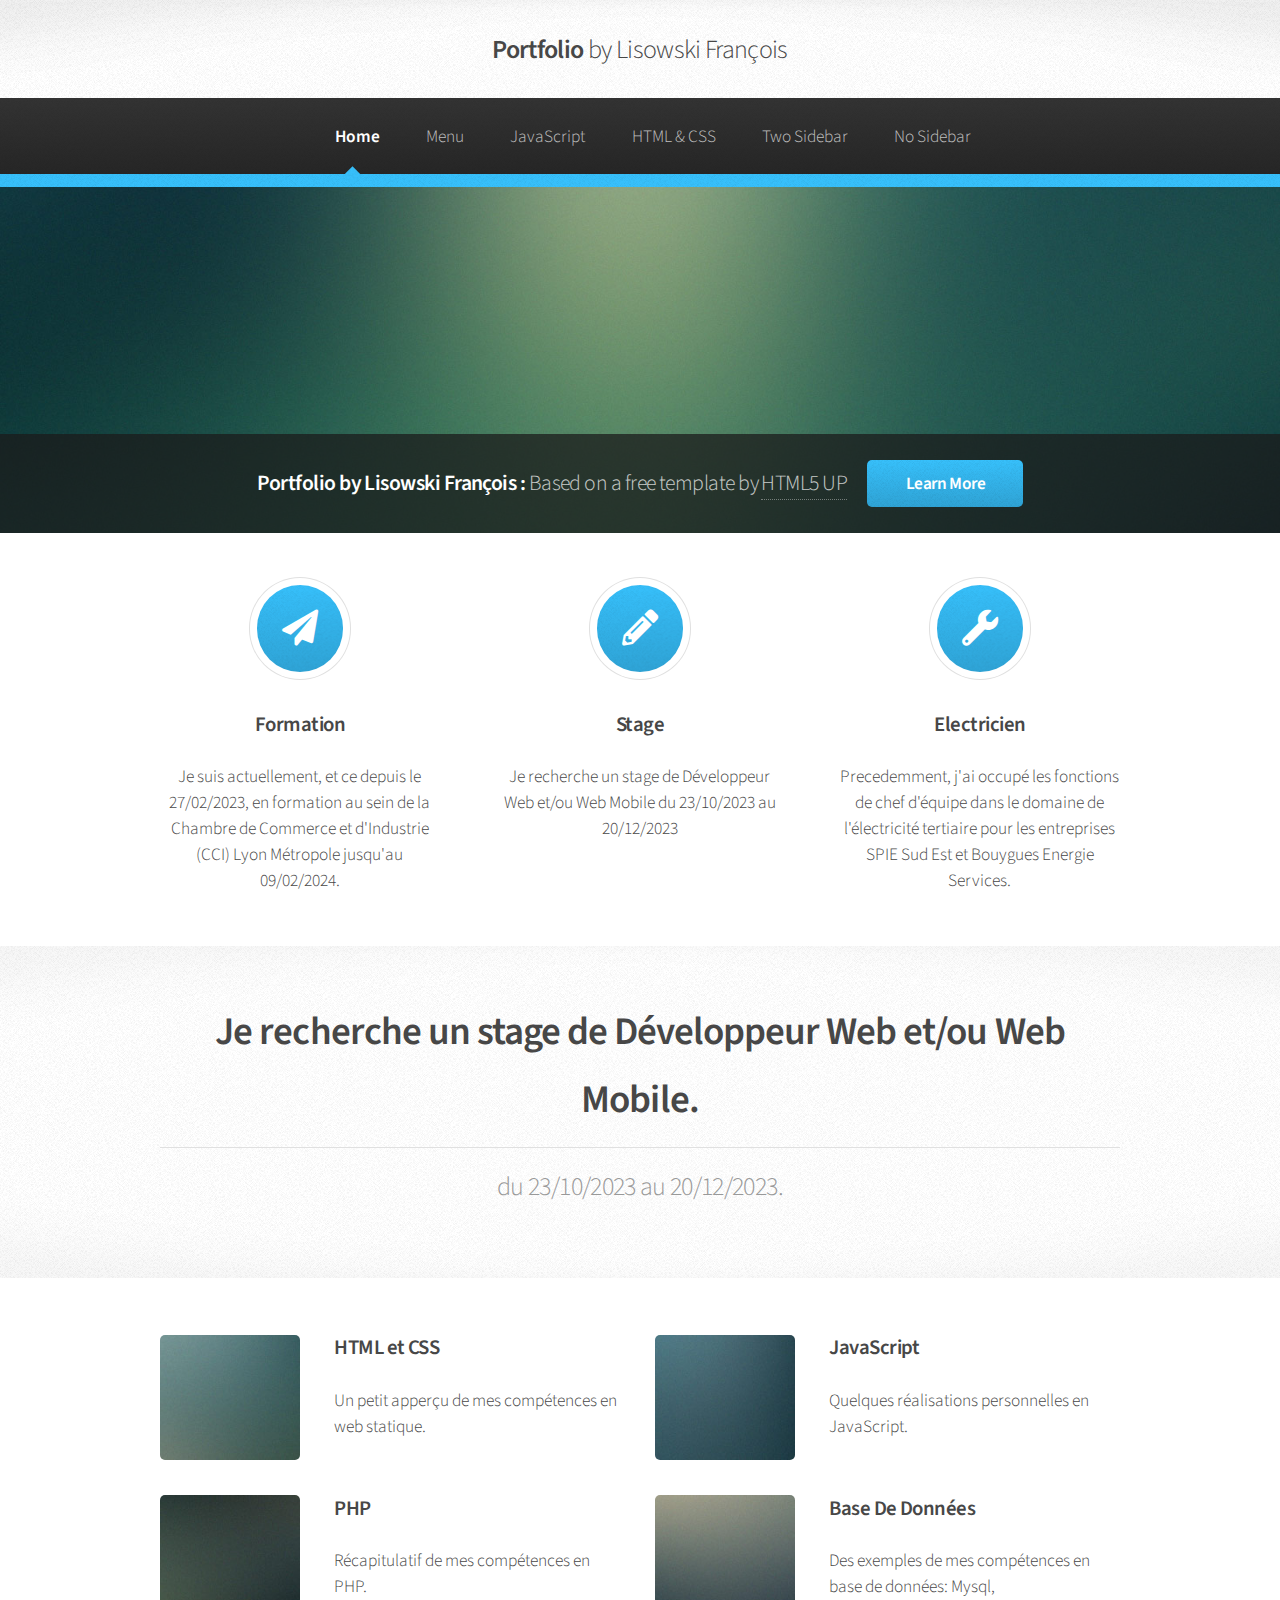
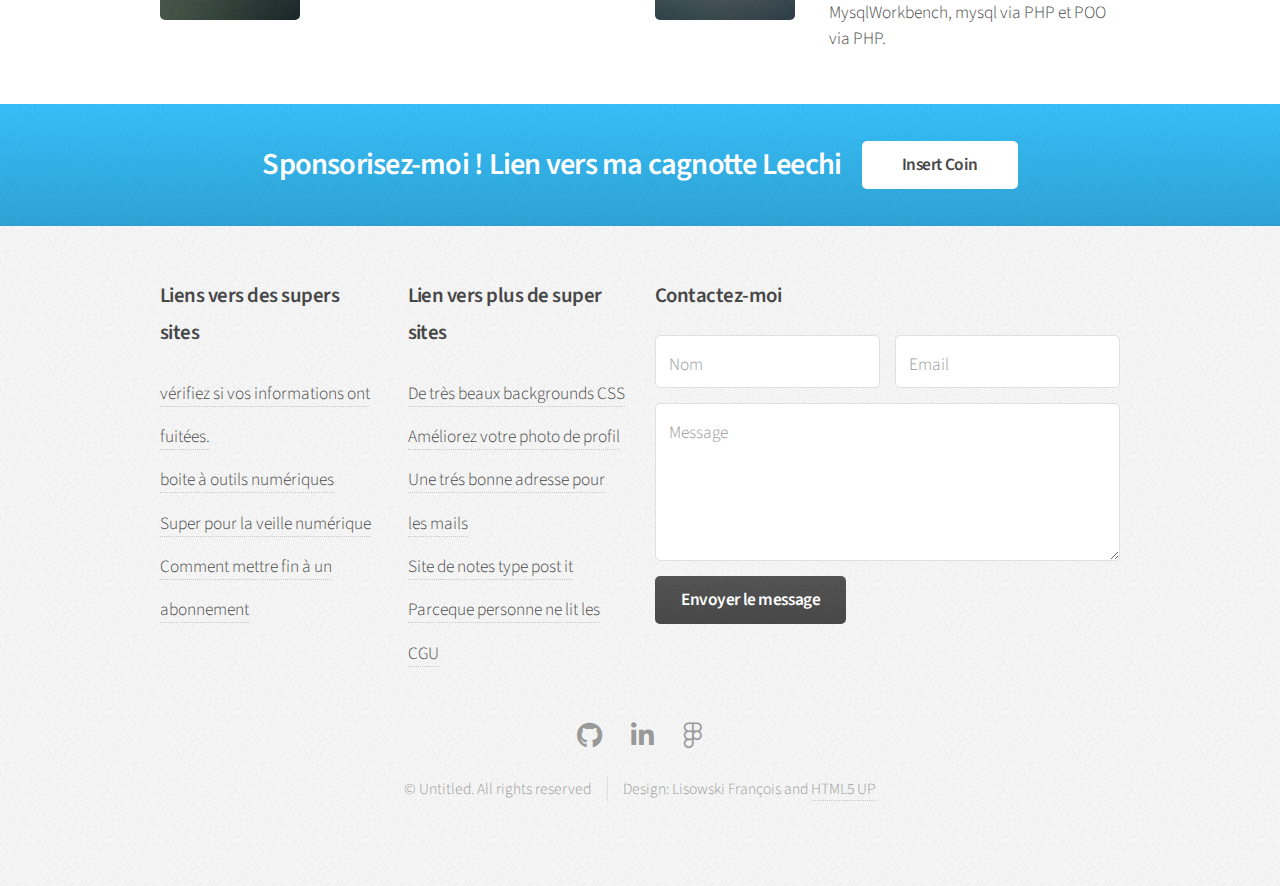
<file: portfolio_v2/index.html>
<!DOCTYPE HTML>
<!--
	Arcana by HTML5 UP
	html5up.net | @ajlkn
	Free for personal and commercial use under the CCA 3.0 license (html5up.net/license)
-->
<html>
	<head>
		<title>Portfolio</title>
		<meta charset="utf-8" />
		<meta name="viewport" content="width=device-width, initial-scale=1, user-scalable=no" />
		<link rel="stylesheet" href="assets/css/main.css" />
	</head>
	<body class="is-preload">
		<div id="page-wrapper">

			<!-- Header -->
				<div id="header">

					<!-- Logo -->

						<h1><a href="/../portfolio_v2/index.html" id="logo">Portfolio <em> by Lisowski François</em></a></h1>


					<!-- Nav -->
					<nav id="nav">
						<ul>
							<li class="current"><a href="/../portfolio_v2/index.html">Home</a></li>
							<li>
								<a href="#">Menu</a>
								<ul>
									<li><a href="/../portfolio_v2/htmlCss.html">HTML & CSS</a></li>
									<li><a href="/../portfolio_v2/Javascript.html">JavaScript</a></li>
									<li><a href="#">PHP</a></li>
									<li>
										<a href="#">Projets Figma</a>
										<ul>
											<li><a  target="_blank" href="https://www.figma.com/file/Br8ZCrvL2XEwdB5WwUeBEY/Untitled?type=design&node-id=0%3A1&mode=design&t=Gr8RjEimaQHuHMzL-1">Curriculum Vitae image Figma</a></li>
											<li><a target="_blank" href="https://www.figma.com/file/3JqqJ69fzHOOfNA2h3FGyh/Projet-ECF-Sketba?type=design&node-id=0%3A1&mode=design&t=Tx03yeq0dkwnNG8A-1">Figma projet Sketba</a></li>
											<li><a target="_blank" href="https://www.figma.com/file/AMKE1QtH7Vf2MUbRkXppmY/Untitled?type=design&node-id=0%3A1&mode=design&t=Tx03yeq0dkwnNG8A-1">Figma projet Marvelous Company </a></li>
											<li><a href="#"></a></li>
										</ul>
									</li>
								</ul>
							</li>
							<li><a href="/../portfolio_v2/Javascript.html">JavaScript</a></li>
							<li><a href="/../portfolio_v2/htmlCss.html">HTML & CSS</a></li>
							<li><a href="two-sidebar.html">Two Sidebar</a></li>
							<li><a href="no-sidebar.html">No Sidebar</a></li>
						</ul>
					</nav>

				</div>

			<!-- Banner -->
				<section id="banner">
					<header>
						<h2>Portfolio by Lisowski François : <em>Based on a free template by  <a target="_blank" href="http://html5up.net">HTML5 UP</a></em></h2>
						<a href="#" class="button">Learn More</a>
					</header>
				</section>

			<!-- Highlights -->
				<section class="wrapper style1">
					<div class="container">
						<div class="row gtr-200">
							<section class="col-4 col-12-narrower">
								<div class="box highlight">
									<i class="icon solid major fa-paper-plane"></i>
									<h3>Formation</h3>
									<p>Je suis actuellement, et ce depuis le 27/02/2023, en formation au sein de la Chambre de Commerce et d'Industrie (CCI) Lyon Métropole jusqu'au 09/02/2024.</p>
								</div>
							</section>
							<section class="col-4 col-12-narrower">
								<div class="box highlight">
									<i class="icon solid major fa-pencil-alt"></i>
									<h3>Stage</h3>
									<p>Je recherche un stage de Développeur Web et/ou Web Mobile du 23/10/2023 au 20/12/2023</p>
								</div>
							</section>
							<section class="col-4 col-12-narrower">
								<div class="box highlight">
									<i class="icon solid major fa-wrench"></i>
									<h3>Electricien</h3>
									<p>Precedemment, j'ai occupé les fonctions de chef d'équipe dans le domaine de l'électricité tertiaire pour les entreprises SPIE Sud Est et Bouygues Energie Services.</p>
								</div>
							</section>
						</div>
					</div>
				</section>

			<!-- Gigantic Heading -->
				<section class="wrapper style2">
					<div class="container">
						<header class="major">
							<h2>Je recherche un stage de Développeur Web et/ou Web Mobile.</h2>
							<p>du 23/10/2023 au 20/12/2023.</p>
						</header>
					</div>
				</section>

			<!-- Posts -->
				<section class="wrapper style1">
					<div class="container">
						<div class="row">
							<section class="col-6 col-12-narrower">
								<div class="box post">
									<a href="#" class="image left"><img src="images/pic01.jpg" alt="" /></a>
									<div class="inner">
										<h3>HTML et CSS</h3>
										<p>Un petit apperçu de mes compétences en web statique.</p>
									</div>
								</div>
							</section>
							<section class="col-6 col-12-narrower">
								<div class="box post">
									<a href="/../portfolio_v2/Javascript.html" class="image left"><img src="images/pic02.jpg" alt="" /></a>
									<div class="inner">
										<h3>JavaScript</h3>
										<p>Quelques réalisations personnelles en JavaScript.</p>
									</div>
								</div>
							</section>
						</div>
						<div class="row">
							<section class="col-6 col-12-narrower">
								<div class="box post">
									<a href="#" class="image left"><img src="images/pic03.jpg" alt="" /></a>
									<div class="inner">
										<h3>PHP</h3>
										<p>Récapitulatif de mes compétences en PHP.</p>
									</div>
								</div>
							</section>
							<section class="col-6 col-12-narrower">
								<div class="box post">
									<a href="#" class="image left"><img src="images/pic04.jpg" alt="" /></a>
									<div class="inner">
										<h3>Base De Données</h3>
										<p>Des exemples de mes compétences en base de données: Mysql, MysqlWorkbench, mysql via PHP et POO via PHP.</p>
									</div>
								</div>
							</section>
						</div>
					</div>
				</section>

			<!-- CTA -->
				<section id="cta" class="wrapper style3">
					<div class="container">
						<header>
							<h2>Sponsorisez-moi !  Lien vers ma cagnotte Leechi</h2>
							<a href="#" class="button">Insert Coin</a>
						</header>
					</div>
				</section>

			<!-- Footer -->
				<div id="footer">
					<div class="container">
						<div class="row">
							<section class="col-3 col-6-narrower col-12-mobilep">
								<h3>Liens vers des supers sites</h3>
								<ul class="links">
									<li><a target="_blank" href="https://haveibeenpwned.com/ ">vérifiez si vos informations ont fuitées.</a></li>
									<li><a  target="_blank" href="https://10015.io/">boite à outils numériques</a></li>
									<li><a  target="_blank" href="https://www.blogdumoderateur.com/ ">Super pour la veille numérique</a></li>
									<li><a  target="_blank" href="https://justdeleteme.xyz/fr ">Comment mettre fin à un abonnement</a></li>					
								</ul>
							</section>
							<section class="col-3 col-6-narrower col-12-mobilep">
								<h3>Lien vers plus de super sites</h3>
								<ul class="links">
									<li><a  target="_blank" href="https://www.svgbackgrounds.com/">De très beaux backgrounds CSS</a></li>
									<li><a  target="_blank" href="https://pfpmaker.com/ ">Améliorez votre photo de profil</a></li>
									<li><a  target="_blank" href="https://proton.me/fr/mail ">Une trés bonne adresse pour les mails</a></li>
									<li><a  target="_blank" href="https://fr.about.start.me/">Site de notes type post it</a></li>
									<li><a  target="_blank" href="https://tosdr.org/">Parceque personne ne lit les CGU</a></li>
								</ul>
							</section>
							<section class="col-6 col-12-narrower">
								<h3>Contactez-moi</h3>
								<form action="/portfolio/portfolio_v2/assets/php/index.php" method="POST">
									<div class="row gtr-50">
										<div class="col-6 col-12-mobilep">
											<input type="text" name="nom" id="nom" placeholder="Nom" />
										</div>
										<div class="col-6 col-12-mobilep">
											<input type="text" name="mail" id="email" placeholder="Email" />
										</div>
										<div class="col-12">
											<textarea name="descript" id="message" placeholder="Message" rows="5"></textarea>
										</div>
										<div class="col-12">
											<ul class="actions">
												<li><input type="submit" class="button alt" name="submit" value="Envoyer le message" />
												</li>
											</ul>
										</div>
									</div>
								</form>
								
							</section>
						</div>
					</div>

					<!-- Icons -->
						<ul class="icons">
							<li><a  target="_blank" href="https://github.com" class="icon brands fa-github"><span class="label">GitHub</span></a></li>
							<li><a  target="_blank" href="https://www.linkedin.com/in/fran%C3%A7ois-lisowski-39a88576 " class="icon brands fa-linkedin-in"><span class="label">LinkedIn</span></a></li>
							<li><a  target="_blank" href="https://www.figma.com/file/Br8ZCrvL2XEwdB5WwUeBEY/Untitled?type=design&mode=design&t=9dex0zlaKORiZka6-1" class="icon brands fa-figma"><span class="label">Figma</span></a></li>
						</ul>

					<!-- Copyright -->
						<div class="copyright">
							<ul class="menu">
								<li>&copy; Untitled. All rights reserved</li><li>Design: Lisowski François and  <a href="http://html5up.net">HTML5 UP</a></li>
							</ul>
						</div>

				</div>

		</div>

		<!-- Scripts -->
			<script src="assets/js/jquery.min.js"></script>
			<script src="assets/js/jquery.dropotron.min.js"></script>
			<script src="assets/js/browser.min.js"></script>
			<script src="assets/js/breakpoints.min.js"></script>
			<script src="assets/js/util.js"></script>
			<script src="assets/js/main.js"></script>


		</body>
			
	
	
</html>
</file>
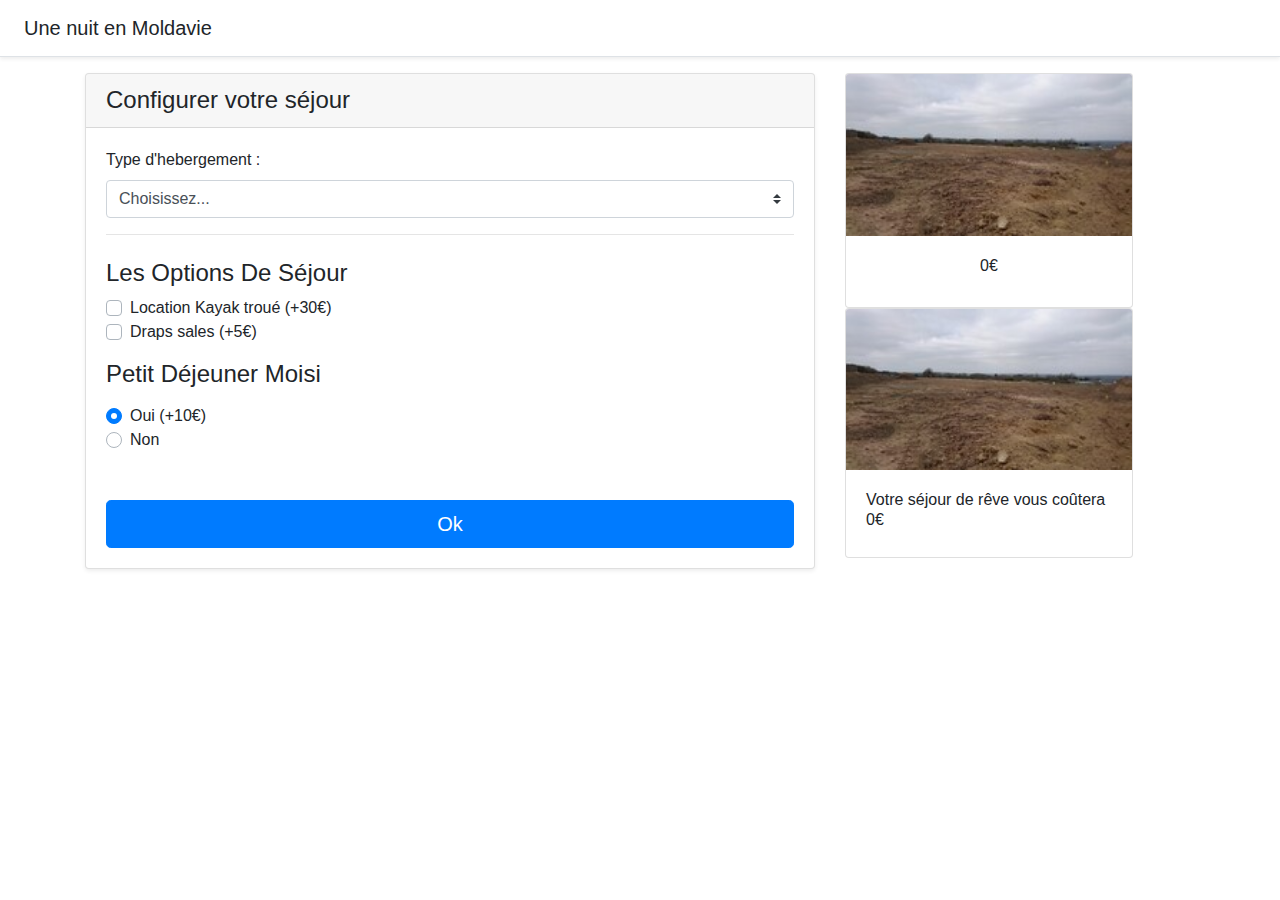
<file: portfolio_v2/assets/js/ConfigurateurSejour/index.html>
<!doctype html>
<html lang="en">
  <head>
    <meta charset="utf-8">
    <meta name="viewport" content="width=device-width, initial-scale=1, shrink-to-fit=no">
    <meta name="description" content="">
    <meta name="author" content="Mark Otto, Jacob Thornton, and Bootstrap contributors">

    <title>Configurateur -Bootstrap & JS -</title>
    <link href="/../portfolio_v2/assets/js/ConfigurateurSejour/boot/bootstrap.min.css" rel="stylesheet"></style>
  </head>
  <body>
    <div class="d-flex flex-column flex-md-row align-items-center p-3 px-md-4 mb-3 bg-white border-bottom shadow-sm">
      <h5 class="my-0 mr-md-auto font-weight-normal"> Une nuit en Moldavie </h5>
    </div>


<div class="container">

    <div class="row" >

        <div class="col-8">
            <div class="card mb-4 shadow-sm">
              <div class="card-header">
                <h4 class="my-0 font-weight-normal">Configurer votre séjour</h4>
              </div>
              <div class="card-body">
                <!-- Select   -->
                <label for="type">Type d'hebergement :  </label>
                <select class="custom-select d-btypelock w-100" id="type">
                  <option value="default">Choisissez...</option>
                  <option value="tente">Emplacement Tentes</option>
                  <option value="toile">Camp</option>
                  <option value="pierre">Pierre</option>
                </select>

                <hr class="mb-4">
                <!-- Checkboxes button  -->
                <h4 class="my-2">Les Options De Séjour </h4>
                <div class="custom-control custom-checkbox">
                  <input type="checkbox" class="custom-control-input" name="optionsSejour" value="kayak" id="ok-kayak">
                  <label class="custom-control-label" for="ok-kayak">Location Kayak troué (+30€)</label>
                </div>
                <div class="custom-control custom-checkbox">
                  <input type="checkbox" class="custom-control-input" name="optionsSejour" value="draps" id="ok-draps">
                  <label class="custom-control-label" for="ok-draps">Draps sales (+5€) </label>
                </div>
                <h4 class="mt-3">Petit Déjeuner Moisi</h4>

                    <div class="d-block my-3">
                      <div class="custom-control custom-radio">
                        <input id="ouiPetitDej" name="petitDej" type="radio" class="custom-control-input" checked >
                        <label class="custom-control-label" for="ouiPetitDej">Oui (+10€)</label>
                      </div>
                      <div class="custom-control custom-radio">
                        <input id="nonPetitDej" name="petitDej" type="radio" class="custom-control-input" >
                        <label class="custom-control-label" for="nonPetitDej">Non</label>
                      </div>
                </div>


                <div class='mt-5'>
                    <button id="submitButton" type="button" class="btn btn-lg btn-block btn-primary">Ok</button>
                </div>

              </div>
            </div>
        </div>
        <div class="col-4">

            <div class="card" style="width: 18rem;">
              <img src="img/default.jpg" class="card-img-top" alt="">
            <div class="card-body">
              <h6 class="card-title text-center"  id="recape" >0€</h6>
            </div>
          </div>

          <div class="card" style="width: 18rem;">
            <img src="img/default.jpg" class="card-img-top" alt="">
          <div class="card-body">
            <h6 class="recap">Votre séjour de rêve vous coûtera 0€</h6>
          </div>
        </div>

        </div>
    </div>
</div>
</body>
<script src='configurateurSejour.js'>
</script>

</html>
</file>
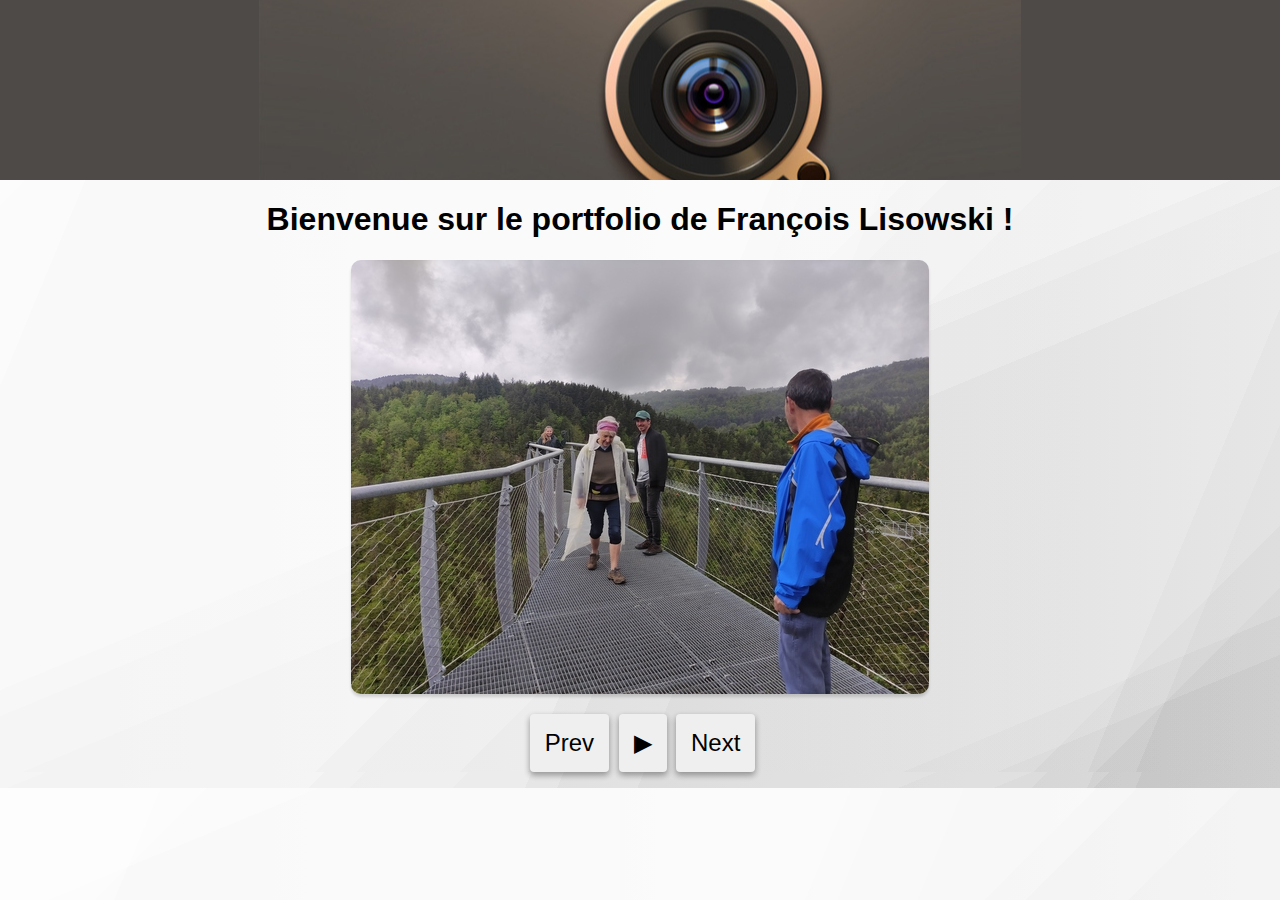
<file: portfolio_v2/assets/js/gallery_js/index.html>
<!DOCTYPE html>
<html lang="fr">
	<head>
		<meta charset="utf-8"> 
		<meta name="viewport" content="width=device-width"> 
		<link rel="stylesheet" href="base.css">
		<title> The Gallery </title> 
	</head>
	<body>
	<header>
	</header>

	<div class="container">

	  <h1>Bienvenue sur le portfolio de François Lisowski !</h1>

	  <img id="monImage" src='Sequence1.jpg' />
	  <p>
	  	<button id='prevBtn'> Prev </button> 
	  	<button id='playBtn'> ▶ </button> 
	  	<button id='nextBtn'> Next </button>
	  </p>
	  
		
	</div>
		
	</body>
	<script src='gallery2.js'>

	

	</script>
</html>
</file>
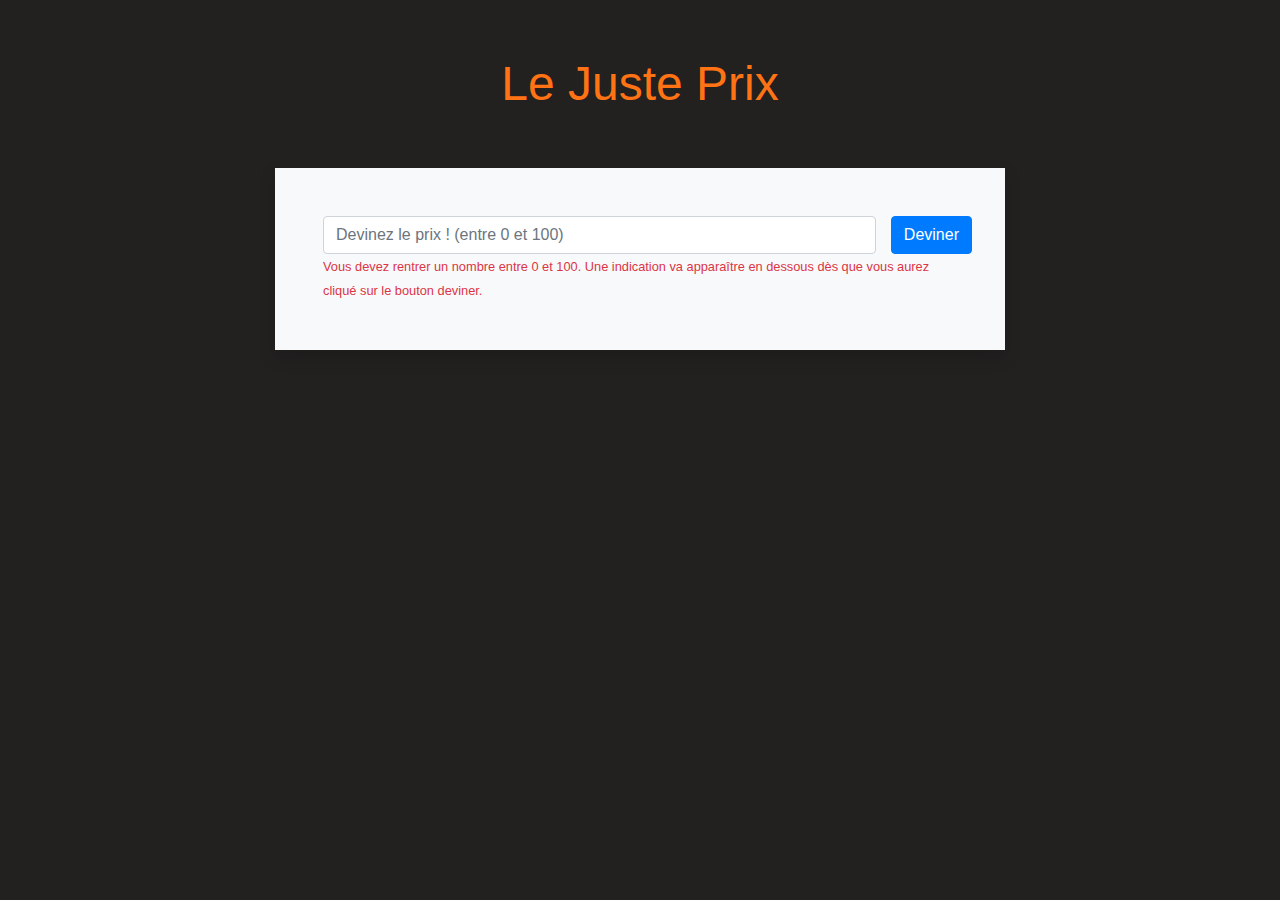
<file: portfolio_v2/assets/js/JustePrix/index.html>
<!doctype html>
<html lang="en">
  <head>
    <meta charset="utf-8">
    <meta name="viewport" content="width=device-width, initial-scale=1, shrink-to-fit=no">
    <meta name="description" content="">
    <meta name="author" content="Mark Otto, Jacob Thornton, and Bootstrap contributors">

    <title> Le Just prix </title>

    <!-- Bootstrap core CSS -->
    <link href="./bootstrap/bootstrap.min.css" rel="stylesheet">
    <style>

      html, body {
      background-color: #232020;
      min-width: 500px;
  }

  header {
    color: #ff7315;
    text-align: center;
    font-size: 3em;
  }

  #instructions {
      color: white;
  }

  .instruction {
      padding: 15px;
      margin: 10px 0;
  }

  .plus {
     background-color: #f67280;
  }

  .moins {
      background-color: #ffa372;
  }

  .fini {
      background-color : #0c9463;
  }

    </style>
  </head>
  <body>
   

<div class="container">
  
  <div class="row justify-content-center mt-5">
    <header>
      Le Juste Prix
    </header>
  </div>
  
  <!-- Formulaire -->
  <div class="row justify-content-center mt-5 mb-4">   
    <div class="col-lg-8">   
      <div class="bg-light p-5 shadow">
        
        <form id="formulaire">
          <div class="row">
            <div class="col">
              <input id="prix" class="form-control" placeholder="Devinez le prix ! (entre 0 et 100)" />
            </div>
            <button type="button" class="btn btn-primary">Deviner</button>
          </div>
          <small class="text-danger">Vous devez rentrer un nombre entre 0 et 100. Une indication va apparaître en dessous dès que vous aurez cliqué sur le bouton deviner. </small>
        </form>
        
      </div>  
    </div>
  </div>
  
  <!-- Instructions -->
  <div class="row justify-content-center">
    <div id="instructions" class="col-lg-8"></div>
  </div>
  
</div>
</body>

<script type="text/javascript">

  const bouton = document.querySelector("button");
  const price = document.querySelector("input.form-control"); 
  const val = Math.floor(Math.random() * 101);

//evenement sur le click sur le bouton, declenchement de la fonction guess
  bouton.addEventListener("click",guess)

console.log(val)
//fonction guess pour essayer de deviner le nombre généré aléatoirement
      function guess(value, message){
        
            if(price.value>val){
                console.log("superieur")
                  let div = document.createElement("div")
                  document.querySelector("div#instructions").prepend(div)
                  div.classList.add("plus")
                  div.textContent = "superieur ➕"
         
            }

            if(price.value==val){
              console.log("gagné")
              let div = document.createElement("div")
                  document.querySelector("div#instructions").prepend(div)
                  div.classList.add("fini")
                  div.textContent = "bravo ✔"
           
            
            }

            if(price.value<val){
              console.log("inferieur")
              let div = document.createElement("div")
                  document.querySelector("div#instructions").prepend(div)
                  div.classList.add("moins")
                  div.textContent = "inferieur ➖"
               
            
            }

      };
</script>

</html>
</file>
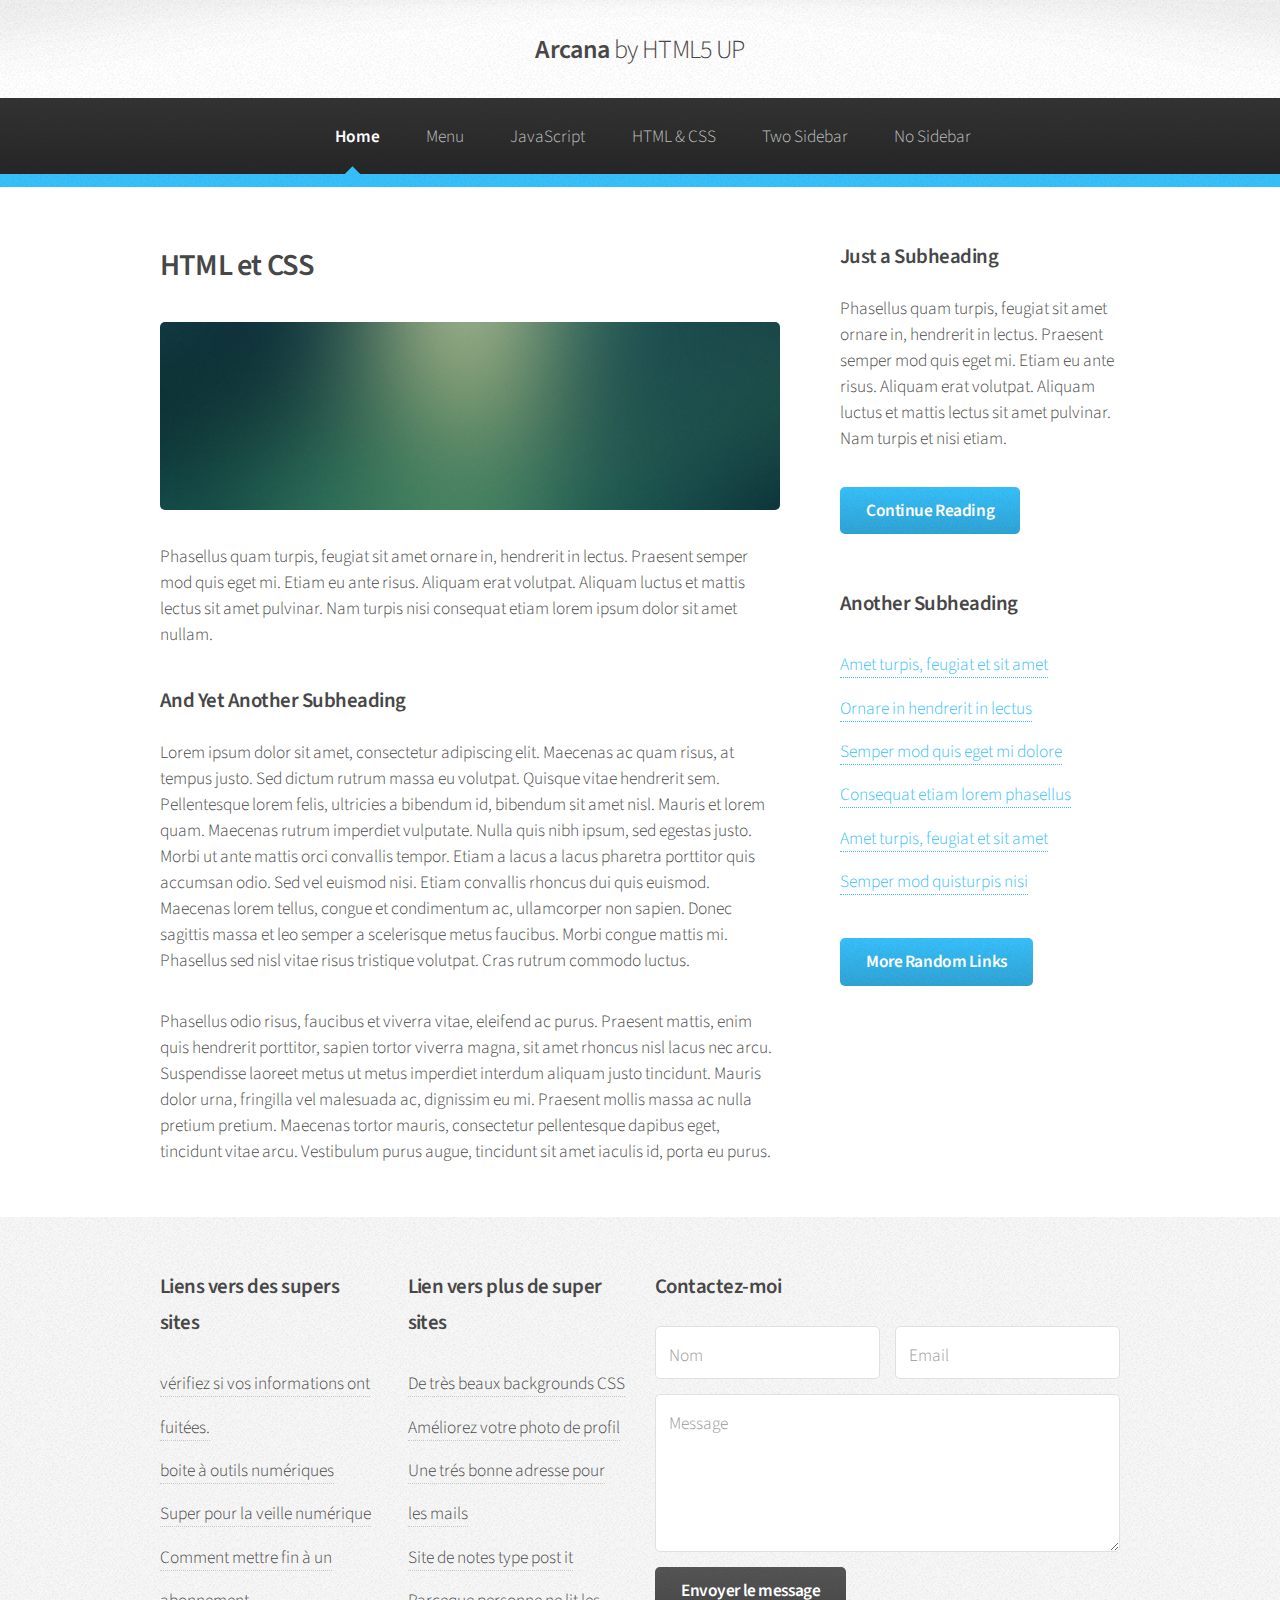
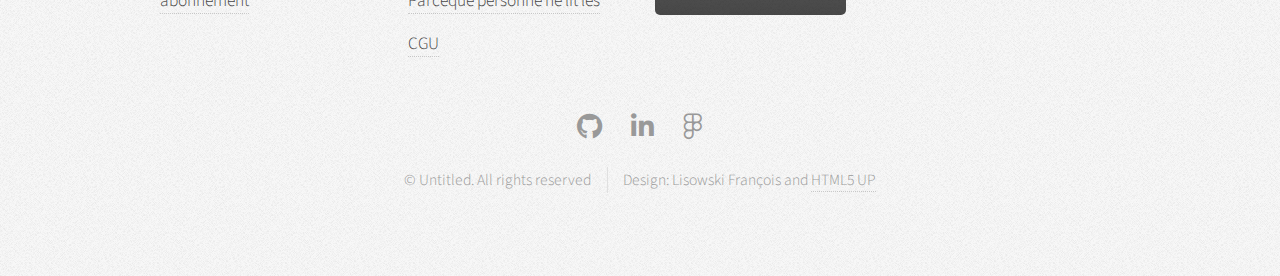
<file: portfolio_v2/htmlCss.html>
<!DOCTYPE HTML>
<!--
	Arcana by HTML5 UP
	html5up.net | @ajlkn
	Free for personal and commercial use under the CCA 3.0 license (html5up.net/license)
-->
<html>
	<head>
		<title>Right Sidebar - Arcana by HTML5 UP</title>
		<meta charset="utf-8" />
		<meta name="viewport" content="width=device-width, initial-scale=1, user-scalable=no" />
		<link rel="stylesheet" href="assets/css/main.css" />
	</head>
	<body class="is-preload">
		<div id="page-wrapper">

			<!-- Header -->
				<div id="header">

					<!-- Logo -->
						<h1><a href="/../portfolio_v2/index.html" id="logo">Arcana <em>by HTML5 UP</em></a></h1>

					<!-- Nav -->
					<nav id="nav">
						<ul>
							<li class="current"><a href="/../portfolio_v2/index.html">Home</a></li>
							<li>
								<a href="#">Menu</a>
								<ul>
									<li><a href="/../portfolio_v2/htmlCss.html">HTML & CSS</a></li>
									<li><a href="/../portfolio_v2/Javascript.html">JavaScript</a></li>
									<li><a href="#">PHP</a></li>
									<li>
										<a href="#">Projets Figma</a>
										<ul>
											<li><a  target="_blank" href="https://www.figma.com/file/Br8ZCrvL2XEwdB5WwUeBEY/Untitled?type=design&node-id=0%3A1&mode=design&t=Gr8RjEimaQHuHMzL-1">Curriculum Vitae image Figma</a></li>
											<li><a target="_blank" href="https://www.figma.com/file/3JqqJ69fzHOOfNA2h3FGyh/Projet-ECF-Sketba?type=design&node-id=0%3A1&mode=design&t=Tx03yeq0dkwnNG8A-1">Figma projet Sketba</a></li>
											<li><a target="_blank" href="https://www.figma.com/file/AMKE1QtH7Vf2MUbRkXppmY/Untitled?type=design&node-id=0%3A1&mode=design&t=Tx03yeq0dkwnNG8A-1">Figma projet Marvelous Company </a></li>
											<li><a href="#"></a></li>
										</ul>
									</li>
								</ul>
							</li>
							<li><a href="/../portfolio_v2/Javascript.html">JavaScript</a></li>
							<li><a href="/../portfolio_v2/htmlCss.html">HTML & CSS</a></li>
							<li><a href="two-sidebar.html">Two Sidebar</a></li>
							<li><a href="no-sidebar.html">No Sidebar</a></li>
						</ul>
					</nav>

				</div>


			<!-- Main -->
				<section class="wrapper style1">
					<div class="container">
						<div class="row gtr-200">
							<div class="col-8 col-12-narrower">
								<div id="content">

									<!-- Content -->

										<article>
											<header>
												<h2>HTML et CSS</h2>
											</header>

											<span class="image featured"><img src="images/banner.jpg" alt="" /></span>

											<p>Phasellus quam turpis, feugiat sit amet ornare in, hendrerit in lectus.
											Praesent semper mod quis eget mi. Etiam eu ante risus. Aliquam erat volutpat.
											Aliquam luctus et mattis lectus sit amet pulvinar. Nam turpis nisi
											consequat etiam lorem ipsum dolor sit amet nullam.</p>

											<h3>And Yet Another Subheading</h3>
											<p>Lorem ipsum dolor sit amet, consectetur adipiscing elit. Maecenas ac quam risus, at tempus
											justo. Sed dictum rutrum massa eu volutpat. Quisque vitae hendrerit sem. Pellentesque lorem felis,
											ultricies a bibendum id, bibendum sit amet nisl. Mauris et lorem quam. Maecenas rutrum imperdiet
											vulputate. Nulla quis nibh ipsum, sed egestas justo. Morbi ut ante mattis orci convallis tempor.
											Etiam a lacus a lacus pharetra porttitor quis accumsan odio. Sed vel euismod nisi. Etiam convallis
											rhoncus dui quis euismod. Maecenas lorem tellus, congue et condimentum ac, ullamcorper non sapien.
											Donec sagittis massa et leo semper a scelerisque metus faucibus. Morbi congue mattis mi.
											Phasellus sed nisl vitae risus tristique volutpat. Cras rutrum commodo luctus.</p>

											<p>Phasellus odio risus, faucibus et viverra vitae, eleifend ac purus. Praesent mattis, enim
											quis hendrerit porttitor, sapien tortor viverra magna, sit amet rhoncus nisl lacus nec arcu.
											Suspendisse laoreet metus ut metus imperdiet interdum aliquam justo tincidunt. Mauris dolor urna,
											fringilla vel malesuada ac, dignissim eu mi. Praesent mollis massa ac nulla pretium pretium.
											Maecenas tortor mauris, consectetur pellentesque dapibus eget, tincidunt vitae arcu.
											Vestibulum purus augue, tincidunt sit amet iaculis id, porta eu purus.</p>
										</article>

								</div>
							</div>
							<div class="col-4 col-12-narrower">
								<div id="sidebar">

									<!-- Sidebar -->

										<section>
											<h3>Just a Subheading</h3>
											<p>Phasellus quam turpis, feugiat sit amet ornare in, hendrerit in lectus.
											Praesent semper mod quis eget mi. Etiam eu ante risus. Aliquam erat volutpat.
											Aliquam luctus et mattis lectus sit amet pulvinar. Nam turpis et nisi etiam.</p>
											<footer>
												<a href="#" class="button">Continue Reading</a>
											</footer>
										</section>

										<section>
											<h3>Another Subheading</h3>
											<ul class="links">
												<li><a href="#">Amet turpis, feugiat et sit amet</a></li>
												<li><a href="#">Ornare in hendrerit in lectus</a></li>
												<li><a href="#">Semper mod quis eget mi dolore</a></li>
												<li><a href="#">Consequat etiam lorem phasellus</a></li>
												<li><a href="#">Amet turpis, feugiat et sit amet</a></li>
												<li><a href="#">Semper mod quisturpis nisi</a></li>
											</ul>
											<footer>
												<a href="#" class="button">More Random Links</a>
											</footer>
										</section>

								</div>
							</div>
						</div>
					</div>
				</section>

			<!-- Footer -->
			<div id="footer">
				<div class="container">
					<div class="row">
						<section class="col-3 col-6-narrower col-12-mobilep">
							<h3>Liens vers des supers sites</h3>
							<ul class="links">
								<li><a target="_blank" href="https://haveibeenpwned.com/ ">vérifiez si vos informations ont fuitées.</a></li>
								<li><a  target="_blank" href="https://10015.io/">boite à outils numériques</a></li>
								<li><a  target="_blank" href="https://www.blogdumoderateur.com/ ">Super pour la veille numérique</a></li>
								<li><a  target="_blank" href="https://justdeleteme.xyz/fr ">Comment mettre fin à un abonnement</a></li>					
							</ul>
						</section>
						<section class="col-3 col-6-narrower col-12-mobilep">
							<h3>Lien vers plus de super sites</h3>
							<ul class="links">
								<li><a  target="_blank" href="https://www.svgbackgrounds.com/">De très beaux backgrounds CSS</a></li>
								<li><a  target="_blank" href="https://pfpmaker.com/ ">Améliorez votre photo de profil</a></li>
								<li><a  target="_blank" href="https://proton.me/fr/mail ">Une trés bonne adresse pour les mails</a></li>
								<li><a  target="_blank" href="https://fr.about.start.me/">Site de notes type post it</a></li>
								<li><a  target="_blank" href="https://tosdr.org/">Parceque personne ne lit les CGU</a></li>
							</ul>
						</section>
						<section class="col-6 col-12-narrower">
							<h3>Contactez-moi</h3>
							<form action="/portfolio/portfolio_v2/assets/php/index.php" method="POST">
								<div class="row gtr-50">
									<div class="col-6 col-12-mobilep">
										<input type="text" name="nom" id="nom" placeholder="Nom" />
									</div>
									<div class="col-6 col-12-mobilep">
										<input type="text" name="mail" id="email" placeholder="Email" />
									</div>
									<div class="col-12">
										<textarea name="descript" id="message" placeholder="Message" rows="5"></textarea>
									</div>
									<div class="col-12">
										<ul class="actions">
											<li><input type="submit" class="button alt" name="submit" value="Envoyer le message" />
											</li>
										</ul>
									</div>
								</div>
							</form>
							
						</section>
					</div>
				</div>

				<!-- Icons -->
					<ul class="icons">
						<li><a  target="_blank" href="https://github.com" class="icon brands fa-github"><span class="label">GitHub</span></a></li>
						<li><a  target="_blank" href="https://www.linkedin.com/in/fran%C3%A7ois-lisowski-39a88576 " class="icon brands fa-linkedin-in"><span class="label">LinkedIn</span></a></li>
						<li><a  target="_blank" href="https://www.figma.com/file/Br8ZCrvL2XEwdB5WwUeBEY/Untitled?type=design&mode=design&t=9dex0zlaKORiZka6-1" class="icon brands fa-figma"><span class="label">Figma</span></a></li>
					</ul>

				<!-- Copyright -->
					<div class="copyright">
						<ul class="menu">
							<li>&copy; Untitled. All rights reserved</li><li>Design: Lisowski François and  <a href="http://html5up.net">HTML5 UP</a></li>
						</ul>
					</div>

			</div>

	</div>

	<!-- Scripts -->
		<script src="assets/js/jquery.min.js"></script>
		<script src="assets/js/jquery.dropotron.min.js"></script>
		<script src="assets/js/browser.min.js"></script>
		<script src="assets/js/breakpoints.min.js"></script>
		<script src="assets/js/util.js"></script>
		<script src="assets/js/main.js"></script>


	</body>
		


</html>
</file>
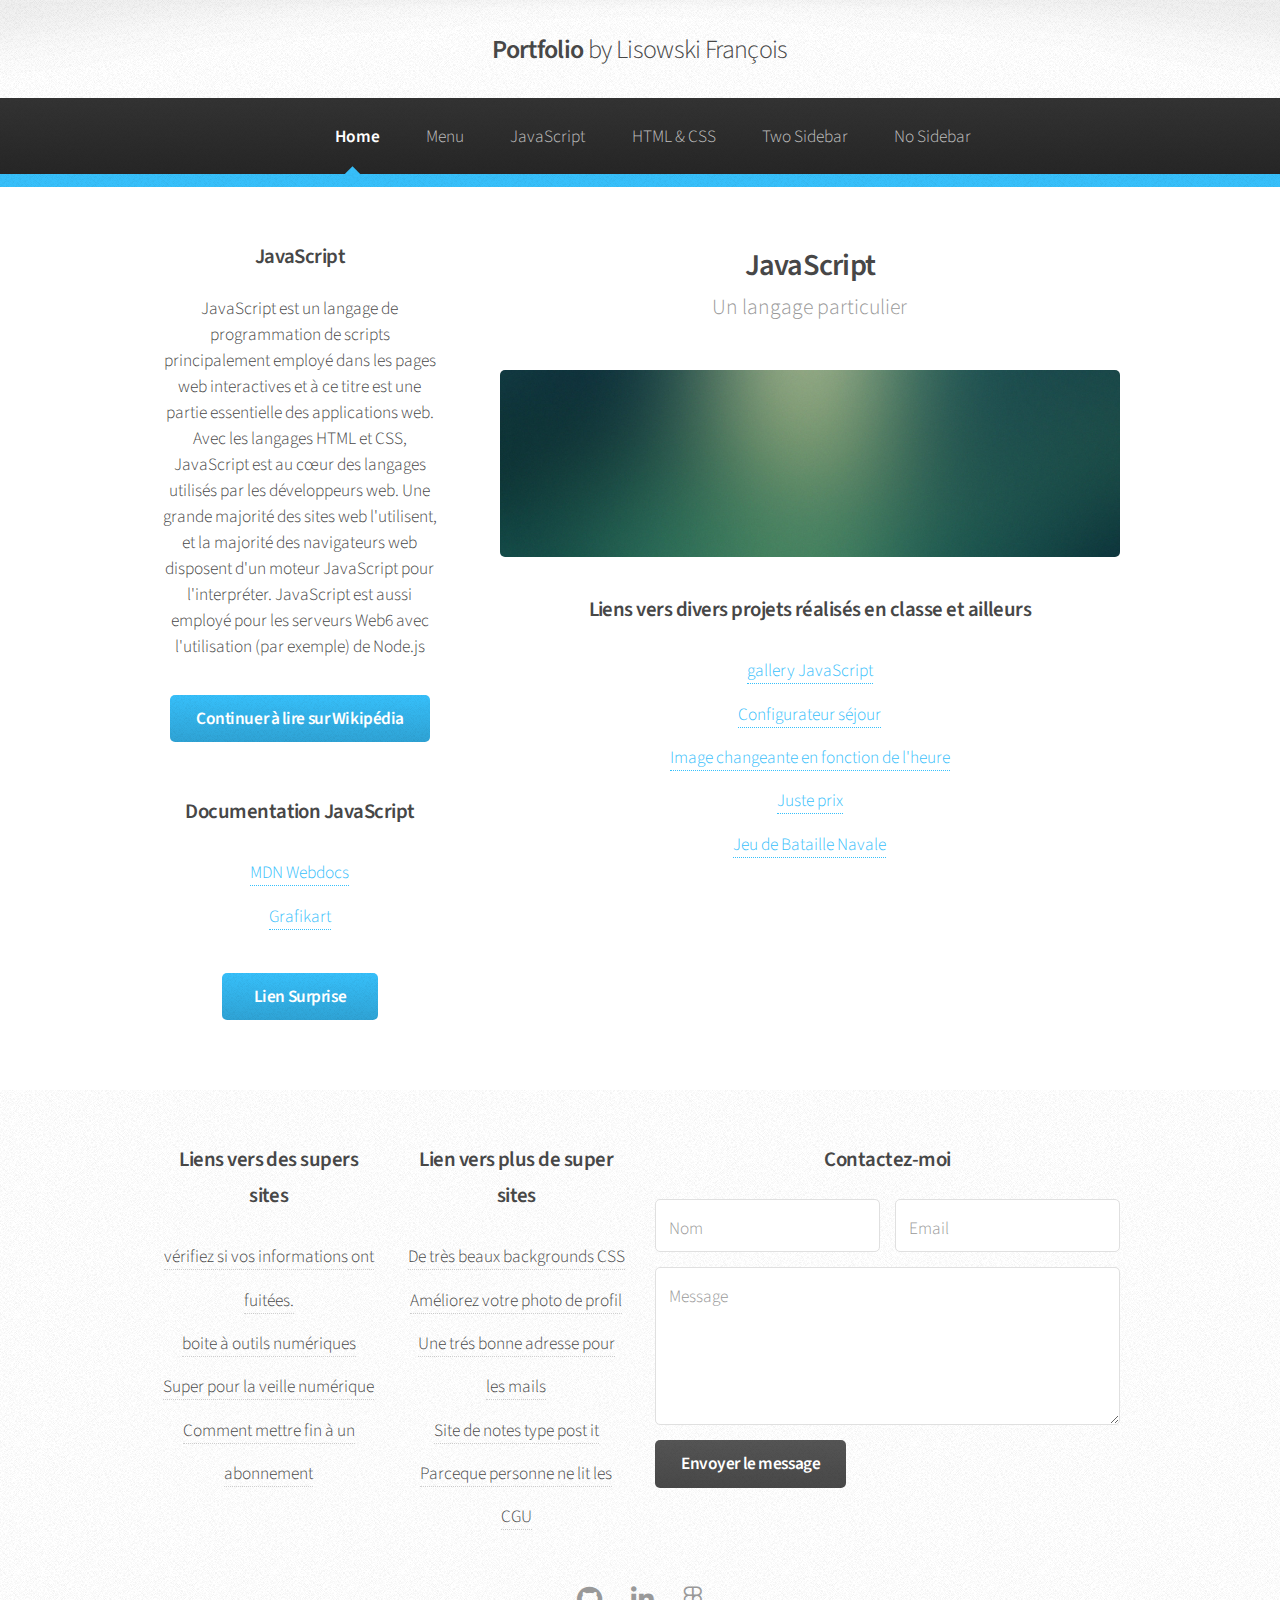
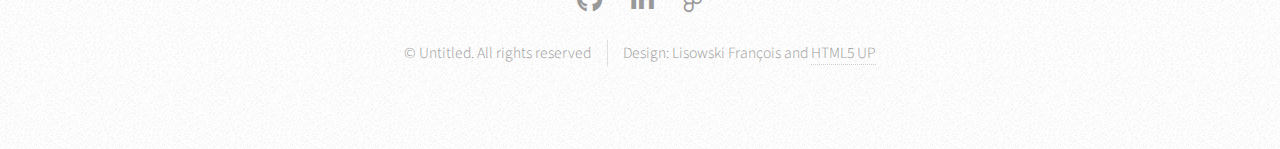
<file: portfolio_v2/Javascript.html>
<!DOCTYPE HTML>
<!--
	Arcana by HTML5 UP
	html5up.net | @ajlkn
	Free for personal and commercial use under the CCA 3.0 license (html5up.net/license)
-->
<html>
	<head>
		<title>Portfolio  - by Lisowski François and by HTML5 UP</title>
		<meta charset="utf-8" />
		<meta name="viewport" content="width=device-width, initial-scale=1, user-scalable=no" />
		<link rel="stylesheet" href="assets/css/main.css" />
	</head>
	<body class="is-preload">
		<div id="page-wrapper">

			<!-- Header -->
				<div id="header">

					<!-- Logo -->
						<h1><a href="/../portfolio_v2/index.html" id="logo">Portfolio <em>by Lisowski François</em></a></h1>

					<!-- Nav -->
					<nav id="nav">
						<ul>
							<li class="current"><a href="/../portfolio_v2/index.html">Home</a></li>
							<li>
								<a href="#">Menu</a>
								<ul>
									<li><a href="/../portfolio_v2/htmlCss.html">HTML & CSS</a></li>
									<li><a href="/../portfolio_v2/Javascript.html">JavaScript</a></li>
									<li><a href="#">PHP</a></li>
									<li>
										<a href="#">Projets Figma</a>
										<ul>
											<li><a  target="_blank" href="https://www.figma.com/file/Br8ZCrvL2XEwdB5WwUeBEY/Untitled?type=design&node-id=0%3A1&mode=design&t=Gr8RjEimaQHuHMzL-1">Curriculum Vitae image Figma</a></li>
											<li><a target="_blank" href="https://www.figma.com/file/3JqqJ69fzHOOfNA2h3FGyh/Projet-ECF-Sketba?type=design&node-id=0%3A1&mode=design&t=Tx03yeq0dkwnNG8A-1">Figma projet Sketba</a></li>
											<li><a target="_blank" href="https://www.figma.com/file/AMKE1QtH7Vf2MUbRkXppmY/Untitled?type=design&node-id=0%3A1&mode=design&t=Tx03yeq0dkwnNG8A-1">Figma projet Marvelous Company </a></li>
											<li><a href="#"></a></li>
										</ul>
									</li>
								</ul>
							</li>
							<li><a href="/../portfolio_v2/Javascript.html">JavaScript</a></li>
							<li><a href="right-sidebar.html">HTML & CSS</a></li>
							<li><a href="two-sidebar.html">Two Sidebar</a></li>
							<li><a href="no-sidebar.html">No Sidebar</a></li>
						</ul>
					</nav>

			<!-- Main -->
				<section class="wrapper style1">
					<div class="container">
						<div class="row gtr-200">
							<div class="col-4 col-12-narrower">
								<div id="sidebar">

									<!-- Sidebar -->

										<section>
											<h3>JavaScript</h3>
											<p> JavaScript est un langage de programmation de scripts principalement employé dans les pages web interactives et à ce titre est une partie essentielle des applications web. Avec les langages HTML et CSS, JavaScript est au cœur des langages utilisés par les développeurs web. Une grande majorité des sites web l'utilisent, et la majorité des navigateurs web disposent d'un moteur JavaScript pour l'interpréter.

												JavaScript est aussi employé pour les serveurs Web6 avec l'utilisation (par exemple) de Node.js</p>
											<footer>
												<a  target="_blank" href="https://fr.wikipedia.org/wiki/JavaScript" class="button">Continuer à lire sur Wikipédia</a>
											</footer>
										</section>

										<section>
											<h3>Documentation JavaScript</h3>
											<ul class="links">
												<li><a  target="_blank" href="https://developer.mozilla.org/fr/docs/Web/JavaScript">MDN Webdocs</a></li>
												<li><a  target="_blank" href="https://grafikart.fr/tutoriels/javascript">Grafikart</a></li>
											</ul>
											<footer>
												<a href="#" class="button">Lien Surprise</a>
											</footer>
										</section>

								</div>
							</div>
							<div class="col-8  col-12-narrower imp-narrower">
								<div id="content">

									<!-- Content -->

										<article>
											<header>
												<h2>JavaScript</h2>
												<p>Un langage particulier</p>
											</header>

											<span class="image featured"><img src="images/banner.jpg" alt="" /></span>

											<h3>Liens vers divers projets réalisés en classe et ailleurs</h3>

											<ul class="links">
												<li><a  target="_blank" href="/../portfolio_v2/assets/js/gallery_js/index.html">gallery JavaScript</a></li>
												<li><a  target="_blank" href="/../portfolio_v2/assets/js/ConfigurateurSejour/index.html">Configurateur séjour</a></li>
												<li><a  target="_blank" href="/../portfolio_v2/assets/js/Phases_Soleil/index2.html">Image changeante en fonction de l'heure</a></li>
												<li><a  target="_blank" href="/../portfolio_v2/assets/js/JustePrix/index.html">Juste prix</a></li>
												<!--page à terminer-->
												<li><a  target="_blank" href="/../portfolio_v2/assets/js/bataille_navale/bataille_navale/index.html">Jeu de Bataille Navale</a></li>
											</ul>

										</article>

								</div>
							</div>
						</div>
					</div>
				</section>

			<!-- Footer -->
			<div id="footer">
				<div class="container">
					<div class="row">
						<section class="col-3 col-6-narrower col-12-mobilep">
							<h3>Liens vers des supers sites</h3>
							<ul class="links">
								<li><a target="_blank" href="https://haveibeenpwned.com/ ">vérifiez si vos informations ont fuitées.</a></li>
								<li><a  target="_blank" href="https://10015.io/">boite à outils numériques</a></li>
								<li><a  target="_blank" href="https://www.blogdumoderateur.com/ ">Super pour la veille numérique</a></li>
								<li><a  target="_blank" href="https://justdeleteme.xyz/fr ">Comment mettre fin à un abonnement</a></li>					
							</ul>
						</section>
						<section class="col-3 col-6-narrower col-12-mobilep">
							<h3>Lien vers plus de super sites</h3>
							<ul class="links">
								<li><a  target="_blank" href="https://www.svgbackgrounds.com/">De très beaux backgrounds CSS</a></li>
								<li><a  target="_blank" href="https://pfpmaker.com/ ">Améliorez votre photo de profil</a></li>
								<li><a  target="_blank" href="https://proton.me/fr/mail ">Une trés bonne adresse pour les mails</a></li>
								<li><a  target="_blank" href="https://fr.about.start.me/">Site de notes type post it</a></li>
								<li><a  target="_blank" href="https://tosdr.org/">Parceque personne ne lit les CGU</a></li>
							</ul>
						</section>
						<section class="col-6 col-12-narrower">
							<h3>Contactez-moi</h3>
							<form action="/portfolio/portfolio_v2/assets/php/index.php" method="POST">
								<div class="row gtr-50">
									<div class="col-6 col-12-mobilep">
										<input type="text" name="nom" id="nom" placeholder="Nom" />
									</div>
									<div class="col-6 col-12-mobilep">
										<input type="text" name="mail" id="email" placeholder="Email" />
									</div>
									<div class="col-12">
										<textarea name="descript" id="message" placeholder="Message" rows="5"></textarea>
									</div>
									<div class="col-12">
										<ul class="actions">
											<li><input type="submit" class="button alt" name="submit" value="Envoyer le message" />
											</li>
										</ul>
									</div>
								</div>
							</form>
							
						</section>
					</div>
				</div>

				<!-- Icons -->
					<ul class="icons">
						<li><a  target="_blank" href="https://github.com" class="icon brands fa-github"><span class="label">GitHub</span></a></li>
						<li><a  target="_blank" href="https://www.linkedin.com/in/fran%C3%A7ois-lisowski-39a88576 " class="icon brands fa-linkedin-in"><span class="label">LinkedIn</span></a></li>
						<li><a  target="_blank" href="https://www.figma.com/file/Br8ZCrvL2XEwdB5WwUeBEY/Untitled?type=design&mode=design&t=9dex0zlaKORiZka6-1" class="icon brands fa-figma"><span class="label">Figma</span></a></li>
					</ul>

				<!-- Copyright -->
					<div class="copyright">
						<ul class="menu">
							<li>&copy; Untitled. All rights reserved</li><li>Design: Lisowski François and  <a href="http://html5up.net">HTML5 UP</a></li>
						</ul>
					</div>

			</div>

	</div>

	<!-- Scripts -->
		<script src="assets/js/jquery.min.js"></script>
		<script src="assets/js/jquery.dropotron.min.js"></script>
		<script src="assets/js/browser.min.js"></script>
		<script src="assets/js/breakpoints.min.js"></script>
		<script src="assets/js/util.js"></script>
		<script src="assets/js/main.js"></script>


	</body>
		


</html>
</file>
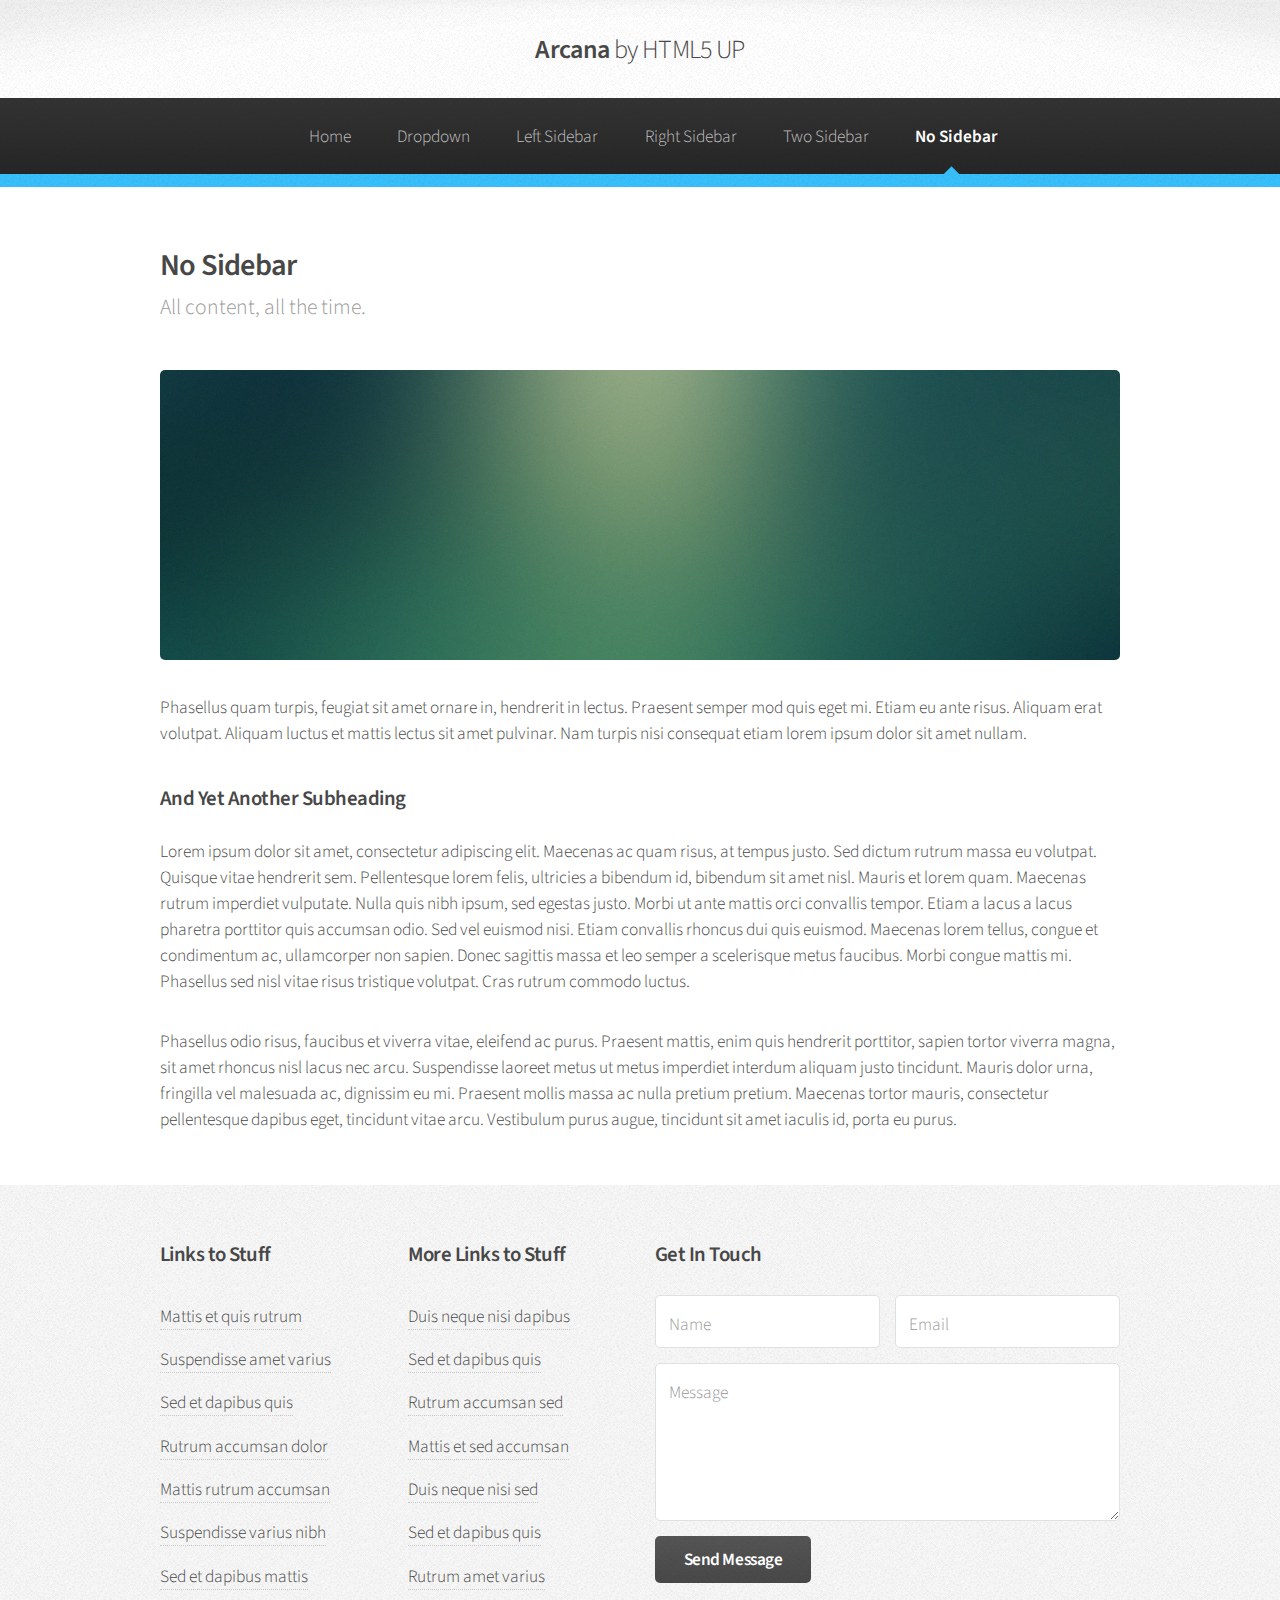
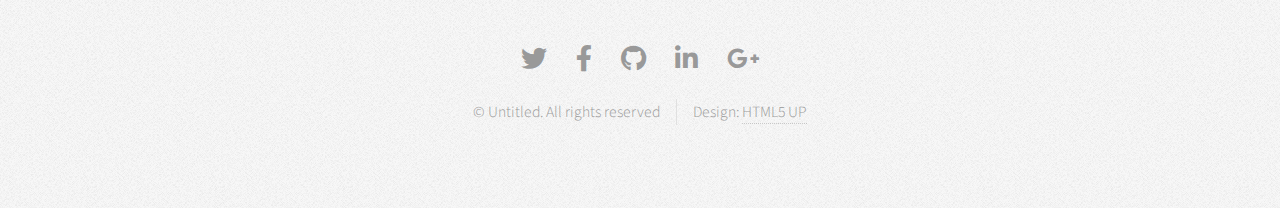
<file: portfolio_v2/no-sidebar.html>
<!DOCTYPE HTML>
<!--
	Arcana by HTML5 UP
	html5up.net | @ajlkn
	Free for personal and commercial use under the CCA 3.0 license (html5up.net/license)
-->
<html>
	<head>
		<title>No Sidebar - Arcana by HTML5 UP</title>
		<meta charset="utf-8" />
		<meta name="viewport" content="width=device-width, initial-scale=1, user-scalable=no" />
		<link rel="stylesheet" href="assets/css/main.css" />
	</head>
	<body class="is-preload">
		<div id="page-wrapper">

			<!-- Header -->
				<div id="header">

					<!-- Logo -->
						<h1><a href="index.html" id="logo">Arcana <em>by HTML5 UP</em></a></h1>

					<!-- Nav -->
						<nav id="nav">
							<ul>
								<li><a href="index.html">Home</a></li>
								<li>
									<a href="#">Dropdown</a>
									<ul>
										<li><a href="#">Lorem dolor</a></li>
										<li><a href="#">Magna phasellus</a></li>
										<li><a href="#">Etiam sed tempus</a></li>
										<li>
											<a href="#">Submenu</a>
											<ul>
												<li><a href="#">Lorem dolor</a></li>
												<li><a href="#">Phasellus magna</a></li>
												<li><a href="#">Magna phasellus</a></li>
												<li><a href="#">Etiam nisl</a></li>
												<li><a href="#">Veroeros feugiat</a></li>
											</ul>
										</li>
										<li><a href="#">Veroeros feugiat</a></li>
									</ul>
								</li>
								<li><a href="left-sidebar.html">Left Sidebar</a></li>
								<li><a href="right-sidebar.html">Right Sidebar</a></li>
								<li><a href="two-sidebar.html">Two Sidebar</a></li>
								<li class="current"><a href="no-sidebar.html">No Sidebar</a></li>
							</ul>
						</nav>

				</div>

			<!-- Main -->
				<section class="wrapper style1">
					<div class="container">
						<div id="content">

							<!-- Content -->

								<article>
									<header>
										<h2>No Sidebar</h2>
										<p>All content, all the time.</p>
									</header>

									<span class="image featured"><img src="images/banner.jpg" alt="" /></span>

									<p>Phasellus quam turpis, feugiat sit amet ornare in, hendrerit in lectus.
									Praesent semper mod quis eget mi. Etiam eu ante risus. Aliquam erat volutpat.
									Aliquam luctus et mattis lectus sit amet pulvinar. Nam turpis nisi
									consequat etiam lorem ipsum dolor sit amet nullam.</p>

									<h3>And Yet Another Subheading</h3>
									<p>Lorem ipsum dolor sit amet, consectetur adipiscing elit. Maecenas ac quam risus, at tempus
									justo. Sed dictum rutrum massa eu volutpat. Quisque vitae hendrerit sem. Pellentesque lorem felis,
									ultricies a bibendum id, bibendum sit amet nisl. Mauris et lorem quam. Maecenas rutrum imperdiet
									vulputate. Nulla quis nibh ipsum, sed egestas justo. Morbi ut ante mattis orci convallis tempor.
									Etiam a lacus a lacus pharetra porttitor quis accumsan odio. Sed vel euismod nisi. Etiam convallis
									rhoncus dui quis euismod. Maecenas lorem tellus, congue et condimentum ac, ullamcorper non sapien.
									Donec sagittis massa et leo semper a scelerisque metus faucibus. Morbi congue mattis mi.
									Phasellus sed nisl vitae risus tristique volutpat. Cras rutrum commodo luctus.</p>

									<p>Phasellus odio risus, faucibus et viverra vitae, eleifend ac purus. Praesent mattis, enim
									quis hendrerit porttitor, sapien tortor viverra magna, sit amet rhoncus nisl lacus nec arcu.
									Suspendisse laoreet metus ut metus imperdiet interdum aliquam justo tincidunt. Mauris dolor urna,
									fringilla vel malesuada ac, dignissim eu mi. Praesent mollis massa ac nulla pretium pretium.
									Maecenas tortor mauris, consectetur pellentesque dapibus eget, tincidunt vitae arcu.
									Vestibulum purus augue, tincidunt sit amet iaculis id, porta eu purus.</p>
								</article>

						</div>
					</div>
				</section>

			<!-- Footer -->
				<div id="footer">
					<div class="container">
						<div class="row">
							<section class="col-3 col-6-narrower col-12-mobilep">
								<h3>Links to Stuff</h3>
								<ul class="links">
									<li><a href="#">Mattis et quis rutrum</a></li>
									<li><a href="#">Suspendisse amet varius</a></li>
									<li><a href="#">Sed et dapibus quis</a></li>
									<li><a href="#">Rutrum accumsan dolor</a></li>
									<li><a href="#">Mattis rutrum accumsan</a></li>
									<li><a href="#">Suspendisse varius nibh</a></li>
									<li><a href="#">Sed et dapibus mattis</a></li>
								</ul>
							</section>
							<section class="col-3 col-6-narrower col-12-mobilep">
								<h3>More Links to Stuff</h3>
								<ul class="links">
									<li><a href="#">Duis neque nisi dapibus</a></li>
									<li><a href="#">Sed et dapibus quis</a></li>
									<li><a href="#">Rutrum accumsan sed</a></li>
									<li><a href="#">Mattis et sed accumsan</a></li>
									<li><a href="#">Duis neque nisi sed</a></li>
									<li><a href="#">Sed et dapibus quis</a></li>
									<li><a href="#">Rutrum amet varius</a></li>
								</ul>
							</section>
							<section class="col-6 col-12-narrower">
								<h3>Get In Touch</h3>
								<form>
									<div class="row gtr-50">
										<div class="col-6 col-12-mobilep">
											<input type="text" name="name" id="name" placeholder="Name" />
										</div>
										<div class="col-6 col-12-mobilep">
											<input type="email" name="email" id="email" placeholder="Email" />
										</div>
										<div class="col-12">
											<textarea name="message" id="message" placeholder="Message" rows="5"></textarea>
										</div>
										<div class="col-12">
											<ul class="actions">
												<li><input type="submit" class="button alt" value="Send Message" /></li>
											</ul>
										</div>
									</div>
								</form>
							</section>
						</div>
					</div>

					<!-- Icons -->
						<ul class="icons">
							<li><a href="#" class="icon brands fa-twitter"><span class="label">Twitter</span></a></li>
							<li><a href="#" class="icon brands fa-facebook-f"><span class="label">Facebook</span></a></li>
							<li><a href="#" class="icon brands fa-github"><span class="label">GitHub</span></a></li>
							<li><a href="#" class="icon brands fa-linkedin-in"><span class="label">LinkedIn</span></a></li>
							<li><a href="#" class="icon brands fa-google-plus-g"><span class="label">Google+</span></a></li>
						</ul>

					<!-- Copyright -->
						<div class="copyright">
							<ul class="menu">
								<li>&copy; Untitled. All rights reserved</li><li>Design: <a href="http://html5up.net">HTML5 UP</a></li>
							</ul>
						</div>

				</div>

		</div>

		<!-- Scripts -->
			<script src="assets/js/jquery.min.js"></script>
			<script src="assets/js/jquery.dropotron.min.js"></script>
			<script src="assets/js/browser.min.js"></script>
			<script src="assets/js/breakpoints.min.js"></script>
			<script src="assets/js/util.js"></script>
			<script src="assets/js/main.js"></script>

	</body>
</html>
</file>
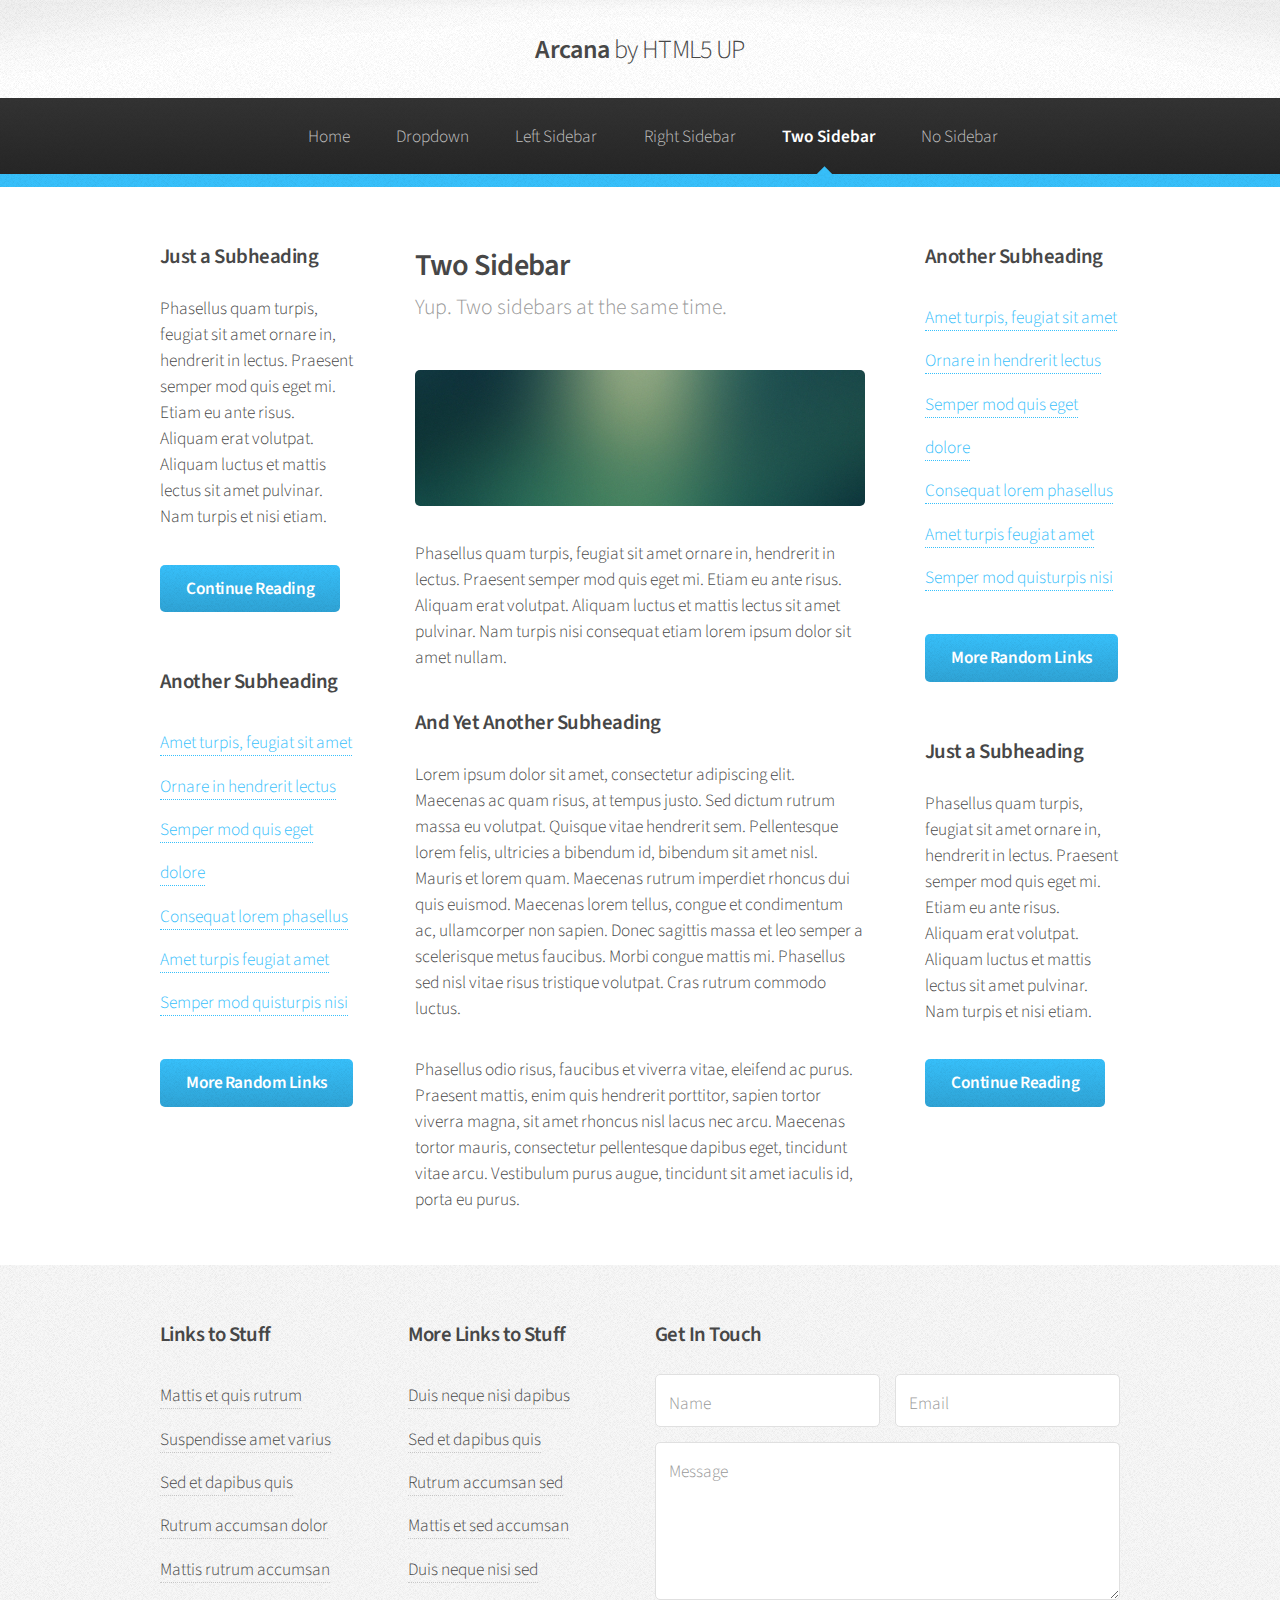
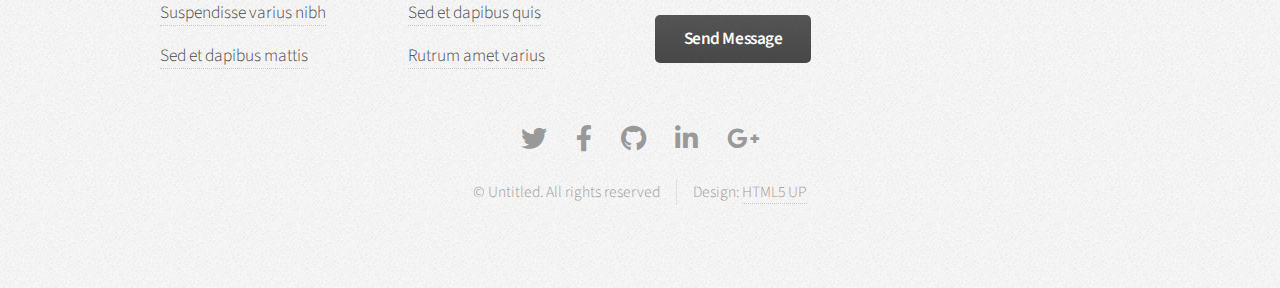
<file: portfolio_v2/two-sidebar.html>
<!DOCTYPE HTML>
<!--
	Arcana by HTML5 UP
	html5up.net | @ajlkn
	Free for personal and commercial use under the CCA 3.0 license (html5up.net/license)
-->
<html>
	<head>
		<title>Two Sidebar - Arcana by HTML5 UP</title>
		<meta charset="utf-8" />
		<meta name="viewport" content="width=device-width, initial-scale=1, user-scalable=no" />
		<link rel="stylesheet" href="assets/css/main.css" />
	</head>
	<body class="is-preload">
		<div id="page-wrapper">

			<!-- Header -->
				<div id="header">

					<!-- Logo -->
						<h1><a href="index.html" id="logo">Arcana <em>by HTML5 UP</em></a></h1>

					<!-- Nav -->
						<nav id="nav">
							<ul>
								<li><a href="index.html">Home</a></li>
								<li>
									<a href="#">Dropdown</a>
									<ul>
										<li><a href="#">Lorem dolor</a></li>
										<li><a href="#">Magna phasellus</a></li>
										<li><a href="#">Etiam sed tempus</a></li>
										<li>
											<a href="#">Submenu</a>
											<ul>
												<li><a href="#">Lorem dolor</a></li>
												<li><a href="#">Phasellus magna</a></li>
												<li><a href="#">Magna phasellus</a></li>
												<li><a href="#">Etiam nisl</a></li>
												<li><a href="#">Veroeros feugiat</a></li>
											</ul>
										</li>
										<li><a href="#">Veroeros feugiat</a></li>
									</ul>
								</li>
								<li><a href="left-sidebar.html">Left Sidebar</a></li>
								<li><a href="right-sidebar.html">Right Sidebar</a></li>
								<li class="current"><a href="two-sidebar.html">Two Sidebar</a></li>
								<li><a href="no-sidebar.html">No Sidebar</a></li>
							</ul>
						</nav>

				</div>

			<!-- Main -->
				<section class="wrapper style1">
					<div class="container">
						<div class="row gtr-200">
							<div class="col-3 col-12-narrower">
								<div id="sidebar1">

									<!-- Sidebar 1 -->

										<section>
											<h3>Just a Subheading</h3>
											<p>Phasellus quam turpis, feugiat sit amet ornare in, hendrerit in lectus.
											Praesent semper mod quis eget mi. Etiam eu ante risus. Aliquam erat volutpat.
											Aliquam luctus et mattis lectus sit amet pulvinar. Nam turpis et nisi etiam.</p>
											<footer>
												<a href="#" class="button">Continue Reading</a>
											</footer>
										</section>

										<section>
											<h3>Another Subheading</h3>
											<ul class="links">
												<li><a href="#">Amet turpis, feugiat sit amet</a></li>
												<li><a href="#">Ornare in hendrerit lectus</a></li>
												<li><a href="#">Semper mod quis eget dolore</a></li>
												<li><a href="#">Consequat lorem phasellus</a></li>
												<li><a href="#">Amet turpis feugiat amet</a></li>
												<li><a href="#">Semper mod quisturpis nisi</a></li>
											</ul>
											<footer>
												<a href="#" class="button">More Random Links</a>
											</footer>
										</section>

								</div>
							</div>
							<div class="col-6 col-12-narrower imp-narrower">
								<div id="content">

									<!-- Content -->

										<article>
											<header>
												<h2>Two Sidebar</h2>
												<p>Yup. Two sidebars at the same time.</p>
											</header>

											<span class="image featured"><img src="images/banner.jpg" alt="" /></span>

											<p>Phasellus quam turpis, feugiat sit amet ornare in, hendrerit in lectus.
											Praesent semper mod quis eget mi. Etiam eu ante risus. Aliquam erat volutpat.
											Aliquam luctus et mattis lectus sit amet pulvinar. Nam turpis nisi
											consequat etiam lorem ipsum dolor sit amet nullam.</p>

											<h3>And Yet Another Subheading</h3>
											<p>Lorem ipsum dolor sit amet, consectetur adipiscing elit. Maecenas ac quam risus, at tempus
											justo. Sed dictum rutrum massa eu volutpat. Quisque vitae hendrerit sem. Pellentesque lorem felis,
											ultricies a bibendum id, bibendum sit amet nisl. Mauris et lorem quam. Maecenas rutrum imperdiet
											rhoncus dui quis euismod. Maecenas lorem tellus, congue et condimentum ac, ullamcorper non sapien.
											Donec sagittis massa et leo semper a scelerisque metus faucibus. Morbi congue mattis mi.
											Phasellus sed nisl vitae risus tristique volutpat. Cras rutrum commodo luctus.</p>

											<p>Phasellus odio risus, faucibus et viverra vitae, eleifend ac purus. Praesent mattis, enim
											quis hendrerit porttitor, sapien tortor viverra magna, sit amet rhoncus nisl lacus nec arcu.
											Maecenas tortor mauris, consectetur pellentesque dapibus eget, tincidunt vitae arcu.
											Vestibulum purus augue, tincidunt sit amet iaculis id, porta eu purus.</p>
										</article>

								</div>
							</div>
							<div class="col-3 col-12-narrower">
								<div id="sidebar2">

									<!-- Sidebar 2 -->

										<section>
											<h3>Another Subheading</h3>
											<ul class="links">
												<li><a href="#">Amet turpis, feugiat sit amet</a></li>
												<li><a href="#">Ornare in hendrerit lectus</a></li>
												<li><a href="#">Semper mod quis eget dolore</a></li>
												<li><a href="#">Consequat lorem phasellus</a></li>
												<li><a href="#">Amet turpis feugiat amet</a></li>
												<li><a href="#">Semper mod quisturpis nisi</a></li>
											</ul>
											<footer>
												<a href="#" class="button">More Random Links</a>
											</footer>
										</section>

										<section>
											<h3>Just a Subheading</h3>
											<p>Phasellus quam turpis, feugiat sit amet ornare in, hendrerit in lectus.
											Praesent semper mod quis eget mi. Etiam eu ante risus. Aliquam erat volutpat.
											Aliquam luctus et mattis lectus sit amet pulvinar. Nam turpis et nisi etiam.</p>
											<footer>
												<a href="#" class="button">Continue Reading</a>
											</footer>
										</section>

								</div>
							</div>
						</div>
					</div>
				</section>

			<!-- Footer -->
				<div id="footer">
					<div class="container">
						<div class="row">
							<section class="col-3 col-6-narrower col-12-mobilep">
								<h3>Links to Stuff</h3>
								<ul class="links">
									<li><a href="#">Mattis et quis rutrum</a></li>
									<li><a href="#">Suspendisse amet varius</a></li>
									<li><a href="#">Sed et dapibus quis</a></li>
									<li><a href="#">Rutrum accumsan dolor</a></li>
									<li><a href="#">Mattis rutrum accumsan</a></li>
									<li><a href="#">Suspendisse varius nibh</a></li>
									<li><a href="#">Sed et dapibus mattis</a></li>
								</ul>
							</section>
							<section class="col-3 col-6-narrower col-12-mobilep">
								<h3>More Links to Stuff</h3>
								<ul class="links">
									<li><a href="#">Duis neque nisi dapibus</a></li>
									<li><a href="#">Sed et dapibus quis</a></li>
									<li><a href="#">Rutrum accumsan sed</a></li>
									<li><a href="#">Mattis et sed accumsan</a></li>
									<li><a href="#">Duis neque nisi sed</a></li>
									<li><a href="#">Sed et dapibus quis</a></li>
									<li><a href="#">Rutrum amet varius</a></li>
								</ul>
							</section>
							<section class="col-6 col-12-narrower">
								<h3>Get In Touch</h3>
								<form>
									<div class="row gtr-50">
										<div class="col-6 col-12-mobilep">
											<input type="text" name="name" id="name" placeholder="Name" />
										</div>
										<div class="col-6 col-12-mobilep">
											<input type="email" name="email" id="email" placeholder="Email" />
										</div>
										<div class="col-12">
											<textarea name="message" id="message" placeholder="Message" rows="5"></textarea>
										</div>
										<div class="col-12">
											<ul class="actions">
												<li><input type="submit" class="button alt" value="Send Message" /></li>
											</ul>
										</div>
									</div>
								</form>
							</section>
						</div>
					</div>

					<!-- Icons -->
						<ul class="icons">
							<li><a href="#" class="icon brands fa-twitter"><span class="label">Twitter</span></a></li>
							<li><a href="#" class="icon brands fa-facebook-f"><span class="label">Facebook</span></a></li>
							<li><a href="#" class="icon brands fa-github"><span class="label">GitHub</span></a></li>
							<li><a href="#" class="icon brands fa-linkedin-in"><span class="label">LinkedIn</span></a></li>
							<li><a href="#" class="icon brands fa-google-plus-g"><span class="label">Google+</span></a></li>
						</ul>

					<!-- Copyright -->
						<div class="copyright">
							<ul class="menu">
								<li>&copy; Untitled. All rights reserved</li><li>Design: <a href="http://html5up.net">HTML5 UP</a></li>
							</ul>
						</div>

				</div>

		</div>

		<!-- Scripts -->
			<script src="assets/js/jquery.min.js"></script>
			<script src="assets/js/jquery.dropotron.min.js"></script>
			<script src="assets/js/browser.min.js"></script>
			<script src="assets/js/breakpoints.min.js"></script>
			<script src="assets/js/util.js"></script>
			<script src="assets/js/main.js"></script>

	</body>
</html>
</file>
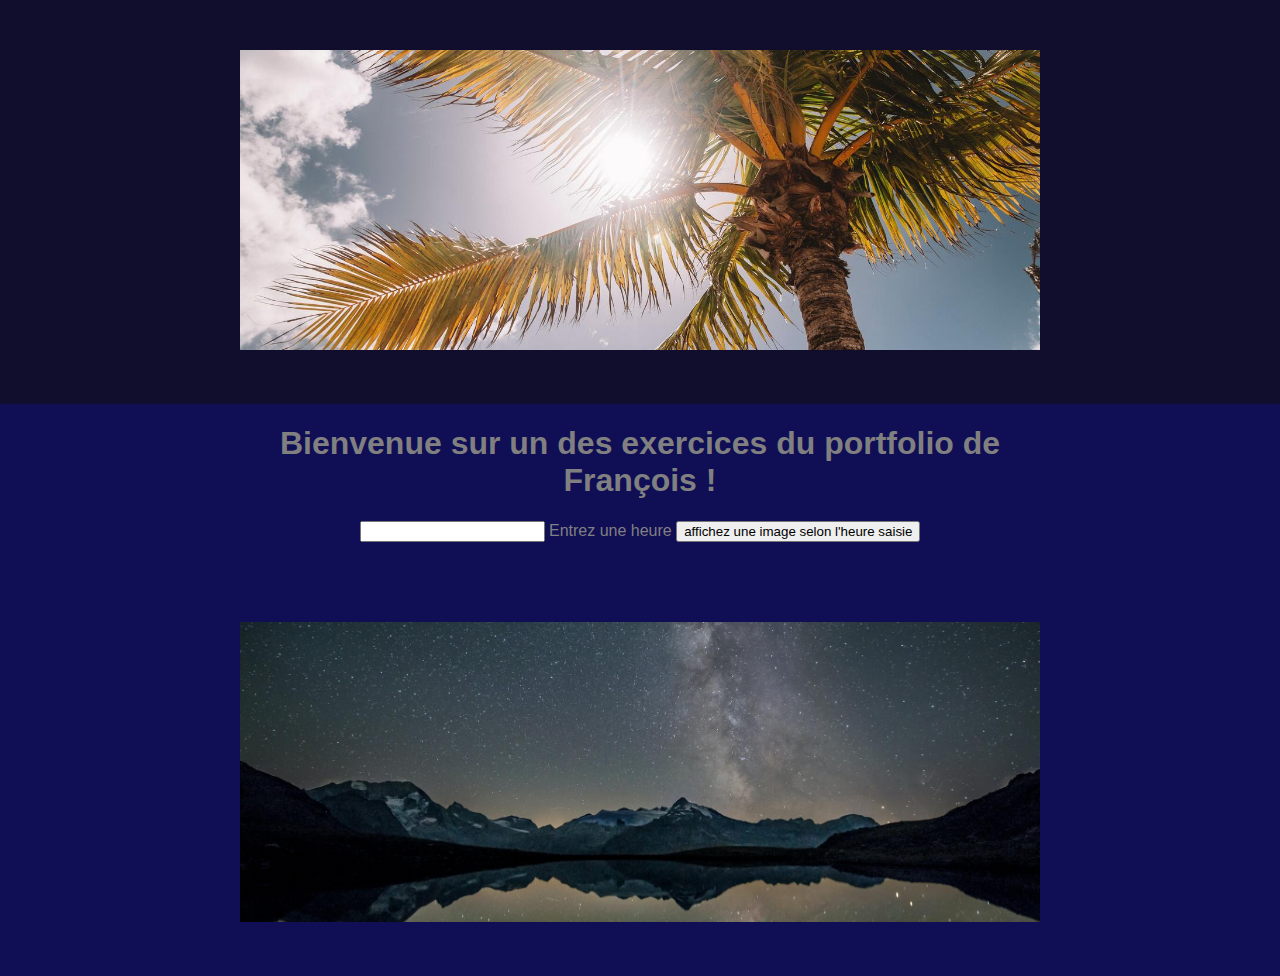
<file: portfolio_v2/assets/js/Phases_Soleil/index2.html>
<!DOCTYPE html>
<html lang="fr">
	<head>
		<meta charset="utf-8">
		<meta name="viewport" content="width=device-width"> <!-- Taille du viewport à utiliser. Je vous conseiller de copier cette ligne sur tous vos projets -->
		<link rel="stylesheet" href="sun.css">
		<title>Conditions & dates</title> <!-- Titre de la page -->

	</head>

	<body>
		<header>
		  	<div id="logo">
		    	<img  src="night.jpg" alt="logo" id="monImage"/>
		  	</div>
		</header>

		<div class="container">

		  <h1 id='title'>Bienvenue sur un des exercices du portfolio de François !</h1>


		  <div>
		  <input  id="fakeH" class="param" type="text"> Entrez une heure </input>
		  <button onclick="fakeHour()" >affichez une image selon l'heure saisie </button>
		</div>
		  <div id="logoParametrable">
			<img   class="parametrable" src="night.jpg" alt="logo" id="monImage"/>
		  </div>

		</div>
	</body>
	<script>

		function realHour(){
			let date1 = new Date();
			let heure = date1.getHours()
			let ima = document.getElementById("monImage")
			
			    	if ( heure>=6 && heure<10 ){
						ima.src = ("sunrise.jpg")
					}
					if (heure>=10 && heure<18){
						ima.src = ("zenith.jpg")
					}
					if (heure>=18 && heure<22){
						ima.src = ("sunset.jpg")
					}
					if (heure>=22 || heure<6){
						ima.src = ("night.jpg")
					}

		//le dernier if n'est pas necessaire si l'image par defaut est nuit
		// attention à mettre "ou / ||" à la place de "et / &&" en conditions pour simuler le 
		//cadran horaire qui se réinitialise
	}

		function fakeHour(){
			let date1 = new Date();
			let heure = document.getElementById("fakeH").value;
			let ima = document.querySelector(".parametrable");
			
			    	if ( heure>=6 && heure<10 ){
						ima.src = ("sunrise.jpg")
					}
					if (heure>=10 && heure<18){
						ima.src = ("zenith.jpg")
					}
					if (heure>=18 && heure<22){
						ima.src = ("sunset.jpg")
					}
					if (heure>=22 || heure<6){
						ima.src = ("night.jpg")
					}
		}
  
// Appeler la fonction realHour des le chargement de la page
document.addEventListener("DOMContentLoaded", realHour);	
// Mettre à jour l'image toutes les 1 minute (60 000 = 60 000 millisecondes) 
  setInterval(realHour, 60000);

	</script>
</html>
</file>
<file: portfolio_v2/assets/js/gallery_js/base.css>
html, body {
  padding: 0;
  margin: 0;
  font-family: arial;
  background-image: linear-gradient(112.5deg, rgb(214, 214, 214) 0%, rgb(214, 214, 214) 10%,rgb(195, 195, 195) 10%, rgb(195, 195, 195) 53%,rgb(176, 176, 176) 53%, rgb(176, 176, 176) 55%,rgb(157, 157, 157) 55%, rgb(157, 157, 157) 60%,rgb(137, 137, 137) 60%, rgb(137, 137, 137) 88%,rgb(118, 118, 118) 88%, rgb(118, 118, 118) 91%,rgb(99, 99, 99) 91%, rgb(99, 99, 99) 100%),linear-gradient(157.5deg, rgb(214, 214, 214) 0%, rgb(214, 214, 214) 10%,rgb(195, 195, 195) 10%, rgb(195, 195, 195) 53%,rgb(176, 176, 176) 53%, rgb(176, 176, 176) 55%,rgb(157, 157, 157) 55%, rgb(157, 157, 157) 60%,rgb(137, 137, 137) 60%, rgb(137, 137, 137) 88%,rgb(118, 118, 118) 88%, rgb(118, 118, 118) 91%,rgb(99, 99, 99) 91%, rgb(99, 99, 99) 100%),linear-gradient(135deg, rgb(214, 214, 214) 0%, rgb(214, 214, 214) 10%,rgb(195, 195, 195) 10%, rgb(195, 195, 195) 53%,rgb(176, 176, 176) 53%, rgb(176, 176, 176) 55%,rgb(157, 157, 157) 55%, rgb(157, 157, 157) 60%,rgb(137, 137, 137) 60%, rgb(137, 137, 137) 88%,rgb(118, 118, 118) 88%, rgb(118, 118, 118) 91%,rgb(99, 99, 99) 91%, rgb(99, 99, 99) 100%),linear-gradient(90deg, rgb(195, 195, 195),rgb(228, 228, 228)); background-blend-mode:overlay,overlay,overlay,normal;
}

header {
  background-color: #4e4a47;
  text-align: center;
  padding: 15px;
  color: white;
  height: 150px;
  background-image: url("lens_background.jpg");
  background-repeat: no-repeat;
  background-position: center;
}

.container {
  width: 800px;
  text-align: center;
  margin: 0 auto;

}

#monImage {
  border-radius: 10px;
  box-shadow: rgba(0, 0, 0, 0.15) 0px 3px 3px 0px;
}

p > button{
  font-family: arial;
  padding: 15px;
  margin-left:5px;
  border-radius: 4px;
  font-size: 1.5em;
  border:0;
  box-shadow: rgba(0, 0, 0, 0.16) 0px 3px 6px, rgba(0, 0, 0, 0.23) 0px 3px 6px;
}
</file>
<file: portfolio_v2/assets/js/Phases_Soleil/sun.css>
html, body {
  padding: 0;
  margin: 0;
  font-family: arial;
  background-color: #100E55;
}

header {
  background-color: #100E2C;
  text-align: center;
  color: white;
  display: flex;
  align-items: center;
  justify-content: center;
}
.container {
  width: 800px;
  margin: 0 auto;
  text-align: center;
  color:grey;
}
p{
    color:white;
    font-size: 20px;
}
#logo{
  width: 800px;
  padding:0;
  margin:0;
  overflow: hidden;
}

#monImage{
  width:800px;
  height:300px;
  object-fit: cover;
  margin-top: 50px;
  margin-bottom: 50px;
}

.param{
  margin-bottom: 30px;
}

.msg_Erreur{
    border:2px solid red;
    border-radius: 15px;
    filter: drop-shadow(0 0 0.75rem white);
}


.ma_class {
  background: #e65c00;
  background: -webkit-linear-gradient(to top, #bcc2fc, #f9e4df);
  background: linear-gradient(to top, #bcc2fc , #f9e4df);
  filter: drop-shadow(0 0 0.75rem white);
}
</file>
<file: portfolio_v2/assets/css/main.css>
@import url("fontawesome-all.min.css");
@import url("https://fonts.googleapis.com/css?family=Source+Sans+Pro:300,300italic,600,600italic");

/*
	Arcana by HTML5 UP
	html5up.net | @ajlkn
	Free for personal and commercial use under the CCA 3.0 license (html5up.net/license)
*/

html, body, div, span, applet, object,
iframe, h1, h2, h3, h4, h5, h6, p, blockquote,
pre, a, abbr, acronym, address, big, cite,
code, del, dfn, em, img, ins, kbd, q, s, samp,
small, strike, strong, sub, sup, tt, var, b,
u, i, center, dl, dt, dd, ol, ul, li, fieldset,
form, label, legend, table, caption, tbody,
tfoot, thead, tr, th, td, article, aside,
canvas, details, embed, figure, figcaption,
footer, header, hgroup, menu, nav, output, ruby,
section, summary, time, mark, audio, video {
	margin: 0;
	padding: 0;
	border: 0;
	font-size: 100%;
	font: inherit;
	vertical-align: baseline;}

article, aside, details, figcaption, figure,
footer, header, hgroup, menu, nav, section {
	display: block;}

body {
	line-height: 1;
}

ol, ul {
	list-style: none;
}

blockquote, q {
	quotes: none;
}

	blockquote:before, blockquote:after, q:before, q:after {
		content: '';
		content: none;
	}

table {
	border-collapse: collapse;
	border-spacing: 0;
}

body {
	-webkit-text-size-adjust: none;
}

mark {
	background-color: transparent;
	color: inherit;
}

input::-moz-focus-inner {
	border: 0;
	padding: 0;
}

input, select, textarea {
	-moz-appearance: none;
	-webkit-appearance: none;
	-ms-appearance: none;
	appearance: none;
}

/* Basic */

	html {
		box-sizing: border-box;
	}

	*, *:before, *:after {
		box-sizing: inherit;
	}

	body {
		background: #f7f7f7 url("images/bg01.png");
	}

		body.is-preload *, body.is-preload *:before, body.is-preload *:after {
			-moz-animation: none !important;
			-webkit-animation: none !important;
			-ms-animation: none !important;
			animation: none !important;
			-moz-transition: none !important;
			-webkit-transition: none !important;
			-ms-transition: none !important;
			transition: none !important;
		}

	body, input, select, textarea {
		color: #474747;
		font-family: 'Source Sans Pro', sans-serif;
		font-size: 16pt;
		font-weight: 300;
		line-height: 1.65em;
	}

	a {
		-moz-transition: color 0.2s ease-in-out, border-color 0.2s ease-in-out, opacity 0.2s ease-in-out;
		-webkit-transition: color 0.2s ease-in-out, border-color 0.2s ease-in-out, opacity 0.2s ease-in-out;
		-ms-transition: color 0.2s ease-in-out, border-color 0.2s ease-in-out, opacity 0.2s ease-in-out;
		transition: color 0.2s ease-in-out, border-color 0.2s ease-in-out, opacity 0.2s ease-in-out;
		color: #37c0fb;
		text-decoration: none;
		border-bottom: dotted 1px;
	}

		a:hover {
			color: #37c0fb;
			border-bottom-color: transparent;
		}

	strong, b {
		font-weight: 600;
	}

	em, i {
		font-style: italic;
	}

	p, ul, ol, dl, table, blockquote {
		margin: 0 0 2em 0;
	}

	h1, h2, h3, h4, h5, h6 {
		color: inherit;
		font-weight: 600;
		line-height: 1.75em;
		margin-bottom: 1em;
	}

		h1 a, h2 a, h3 a, h4 a, h5 a, h6 a {
			color: inherit;
			text-decoration: none;
		}

		h1 em, h2 em, h3 em, h4 em, h5 em, h6 em {
			font-style: normal;
			font-weight: 300;
		}

	h2 {
		font-size: 1.75em;
		letter-spacing: -0.025em;
	}

	h3 {
		font-size: 1.2em;
		letter-spacing: -0.025em;
	}

	sub {
		font-size: 0.8em;
		position: relative;
		top: 0.5em;
	}

	sup {
		font-size: 0.8em;
		position: relative;
		top: -0.5em;
	}

	hr {
		border-top: solid 1px #e0e0e0;
		border: 0;
		margin-bottom: 1.5em;
	}

	blockquote {
		border-left: solid 0.5em #e0e0e0;
		font-style: italic;
		padding: 1em 0 1em 2em;
	}

/* Container */

	.container {
		margin: 0 auto;
		max-width: 100%;
		width: 1400px;
	}

		@media screen and (max-width: 1680px) {

			.container {
				width: 1200px;
			}

		}

		@media screen and (max-width: 1280px) {

			.container {
				width: 960px;
			}

		}

		@media screen and (max-width: 980px) {

			.container {
				width: 95%;
			}

		}

		@media screen and (max-width: 840px) {

			.container {
				width: 95%;
			}

		}

		@media screen and (max-width: 736px) {

			.container {
				width: 90%;
			}

		}

		@media screen and (max-width: 480px) {

			.container {
				width: 100%;
			}

		}

/* Row */

	.row {
		display: flex;
		flex-wrap: wrap;
		box-sizing: border-box;
		align-items: stretch;
	}

		.row > * {
			box-sizing: border-box;
		}

		.row.gtr-uniform > * > :last-child {
			margin-bottom: 0;
		}

		.row.aln-left {
			justify-content: flex-start;
		}

		.row.aln-center {
			justify-content: center;
		}

		.row.aln-right {
			justify-content: flex-end;
		}

		.row.aln-top {
			align-items: flex-start;
		}

		.row.aln-middle {
			align-items: center;
		}

		.row.aln-bottom {
			align-items: flex-end;
		}

		.row > .imp {
			order: -1;
		}

		.row > .col-1 {
			width: 8.33333%;
		}

		.row > .off-1 {
			margin-left: 8.33333%;
		}

		.row > .col-2 {
			width: 16.66667%;
		}

		.row > .off-2 {
			margin-left: 16.66667%;
		}

		.row > .col-3 {
			width: 25%;
		}

		.row > .off-3 {
			margin-left: 25%;
		}

		.row > .col-4 {
			width: 33.33333%;
		}

		.row > .off-4 {
			margin-left: 33.33333%;
		}

		.row > .col-5 {
			width: 41.66667%;
		}

		.row > .off-5 {
			margin-left: 41.66667%;
		}

		.row > .col-6 {
			width: 50%;
		}

		.row > .off-6 {
			margin-left: 50%;
		}

		.row > .col-7 {
			width: 58.33333%;
		}

		.row > .off-7 {
			margin-left: 58.33333%;
		}

		.row > .col-8 {
			width: 66.66667%;
		}

		.row > .off-8 {
			margin-left: 66.66667%;
		}

		.row > .col-9 {
			width: 75%;
		}

		.row > .off-9 {
			margin-left: 75%;
		}

		.row > .col-10 {
			width: 83.33333%;
		}

		.row > .off-10 {
			margin-left: 83.33333%;
		}

		.row > .col-11 {
			width: 91.66667%;
		}

		.row > .off-11 {
			margin-left: 91.66667%;
		}

		.row > .col-12 {
			width: 100%;
		}

		.row > .off-12 {
			margin-left: 100%;
		}

		.row.gtr-0 {
			margin-top: 0px;
			margin-left: 0px;
		}

			.row.gtr-0 > * {
				padding: 0px 0 0 0px;
			}

			.row.gtr-0.gtr-uniform {
				margin-top: 0px;
			}

				.row.gtr-0.gtr-uniform > * {
					padding-top: 0px;
				}

		.row.gtr-25 {
			margin-top: -12.5px;
			margin-left: -12.5px;
		}

			.row.gtr-25 > * {
				padding: 12.5px 0 0 12.5px;
			}

			.row.gtr-25.gtr-uniform {
				margin-top: -12.5px;
			}

				.row.gtr-25.gtr-uniform > * {
					padding-top: 12.5px;
				}

		.row.gtr-50 {
			margin-top: -25px;
			margin-left: -25px;
		}

			.row.gtr-50 > * {
				padding: 25px 0 0 25px;
			}

			.row.gtr-50.gtr-uniform {
				margin-top: -25px;
			}

				.row.gtr-50.gtr-uniform > * {
					padding-top: 25px;
				}

		.row {
			margin-top: -50px;
			margin-left: -50px;
		}

			.row > * {
				padding: 50px 0 0 50px;
			}

			.row.gtr-uniform {
				margin-top: -50px;
			}

				.row.gtr-uniform > * {
					padding-top: 50px;
				}

		.row.gtr-150 {
			margin-top: -75px;
			margin-left: -75px;
		}

			.row.gtr-150 > * {
				padding: 75px 0 0 75px;
			}

			.row.gtr-150.gtr-uniform {
				margin-top: -75px;
			}

				.row.gtr-150.gtr-uniform > * {
					padding-top: 75px;
				}

		.row.gtr-200 {
			margin-top: -100px;
			margin-left: -100px;
		}

			.row.gtr-200 > * {
				padding: 100px 0 0 100px;
			}

			.row.gtr-200.gtr-uniform {
				margin-top: -100px;
			}

				.row.gtr-200.gtr-uniform > * {
					padding-top: 100px;
				}

		@media screen and (max-width: 1680px) {

			.row {
				display: flex;
				flex-wrap: wrap;
				box-sizing: border-box;
				align-items: stretch;
			}

				.row > * {
					box-sizing: border-box;
				}

				.row.gtr-uniform > * > :last-child {
					margin-bottom: 0;
				}

				.row.aln-left {
					justify-content: flex-start;
				}

				.row.aln-center {
					justify-content: center;
				}

				.row.aln-right {
					justify-content: flex-end;
				}

				.row.aln-top {
					align-items: flex-start;
				}

				.row.aln-middle {
					align-items: center;
				}

				.row.aln-bottom {
					align-items: flex-end;
				}

				.row > .imp-wide {
					order: -1;
				}

				.row > .col-1-wide {
					width: 8.33333%;
				}

				.row > .off-1-wide {
					margin-left: 8.33333%;
				}

				.row > .col-2-wide {
					width: 16.66667%;
				}

				.row > .off-2-wide {
					margin-left: 16.66667%;
				}

				.row > .col-3-wide {
					width: 25%;
				}

				.row > .off-3-wide {
					margin-left: 25%;
				}

				.row > .col-4-wide {
					width: 33.33333%;
				}

				.row > .off-4-wide {
					margin-left: 33.33333%;
				}

				.row > .col-5-wide {
					width: 41.66667%;
				}

				.row > .off-5-wide {
					margin-left: 41.66667%;
				}

				.row > .col-6-wide {
					width: 50%;
				}

				.row > .off-6-wide {
					margin-left: 50%;
				}

				.row > .col-7-wide {
					width: 58.33333%;
				}

				.row > .off-7-wide {
					margin-left: 58.33333%;
				}

				.row > .col-8-wide {
					width: 66.66667%;
				}

				.row > .off-8-wide {
					margin-left: 66.66667%;
				}

				.row > .col-9-wide {
					width: 75%;
				}

				.row > .off-9-wide {
					margin-left: 75%;
				}

				.row > .col-10-wide {
					width: 83.33333%;
				}

				.row > .off-10-wide {
					margin-left: 83.33333%;
				}

				.row > .col-11-wide {
					width: 91.66667%;
				}

				.row > .off-11-wide {
					margin-left: 91.66667%;
				}

				.row > .col-12-wide {
					width: 100%;
				}

				.row > .off-12-wide {
					margin-left: 100%;
				}

				.row.gtr-0 {
					margin-top: 0px;
					margin-left: 0px;
				}

					.row.gtr-0 > * {
						padding: 0px 0 0 0px;
					}

					.row.gtr-0.gtr-uniform {
						margin-top: 0px;
					}

						.row.gtr-0.gtr-uniform > * {
							padding-top: 0px;
						}

				.row.gtr-25 {
					margin-top: -10px;
					margin-left: -10px;
				}

					.row.gtr-25 > * {
						padding: 10px 0 0 10px;
					}

					.row.gtr-25.gtr-uniform {
						margin-top: -10px;
					}

						.row.gtr-25.gtr-uniform > * {
							padding-top: 10px;
						}

				.row.gtr-50 {
					margin-top: -20px;
					margin-left: -20px;
				}

					.row.gtr-50 > * {
						padding: 20px 0 0 20px;
					}

					.row.gtr-50.gtr-uniform {
						margin-top: -20px;
					}

						.row.gtr-50.gtr-uniform > * {
							padding-top: 20px;
						}

				.row {
					margin-top: -40px;
					margin-left: -40px;
				}

					.row > * {
						padding: 40px 0 0 40px;
					}

					.row.gtr-uniform {
						margin-top: -40px;
					}

						.row.gtr-uniform > * {
							padding-top: 40px;
						}

				.row.gtr-150 {
					margin-top: -60px;
					margin-left: -60px;
				}

					.row.gtr-150 > * {
						padding: 60px 0 0 60px;
					}

					.row.gtr-150.gtr-uniform {
						margin-top: -60px;
					}

						.row.gtr-150.gtr-uniform > * {
							padding-top: 60px;
						}

				.row.gtr-200 {
					margin-top: -80px;
					margin-left: -80px;
				}

					.row.gtr-200 > * {
						padding: 80px 0 0 80px;
					}

					.row.gtr-200.gtr-uniform {
						margin-top: -80px;
					}

						.row.gtr-200.gtr-uniform > * {
							padding-top: 80px;
						}

		}

		@media screen and (max-width: 1280px) {

			.row {
				display: flex;
				flex-wrap: wrap;
				box-sizing: border-box;
				align-items: stretch;
			}

				.row > * {
					box-sizing: border-box;
				}

				.row.gtr-uniform > * > :last-child {
					margin-bottom: 0;
				}

				.row.aln-left {
					justify-content: flex-start;
				}

				.row.aln-center {
					justify-content: center;
				}

				.row.aln-right {
					justify-content: flex-end;
				}

				.row.aln-top {
					align-items: flex-start;
				}

				.row.aln-middle {
					align-items: center;
				}

				.row.aln-bottom {
					align-items: flex-end;
				}

				.row > .imp-normal {
					order: -1;
				}

				.row > .col-1-normal {
					width: 8.33333%;
				}

				.row > .off-1-normal {
					margin-left: 8.33333%;
				}

				.row > .col-2-normal {
					width: 16.66667%;
				}

				.row > .off-2-normal {
					margin-left: 16.66667%;
				}

				.row > .col-3-normal {
					width: 25%;
				}

				.row > .off-3-normal {
					margin-left: 25%;
				}

				.row > .col-4-normal {
					width: 33.33333%;
				}

				.row > .off-4-normal {
					margin-left: 33.33333%;
				}

				.row > .col-5-normal {
					width: 41.66667%;
				}

				.row > .off-5-normal {
					margin-left: 41.66667%;
				}

				.row > .col-6-normal {
					width: 50%;
				}

				.row > .off-6-normal {
					margin-left: 50%;
				}

				.row > .col-7-normal {
					width: 58.33333%;
				}

				.row > .off-7-normal {
					margin-left: 58.33333%;
				}

				.row > .col-8-normal {
					width: 66.66667%;
				}

				.row > .off-8-normal {
					margin-left: 66.66667%;
				}

				.row > .col-9-normal {
					width: 75%;
				}

				.row > .off-9-normal {
					margin-left: 75%;
				}

				.row > .col-10-normal {
					width: 83.33333%;
				}

				.row > .off-10-normal {
					margin-left: 83.33333%;
				}

				.row > .col-11-normal {
					width: 91.66667%;
				}

				.row > .off-11-normal {
					margin-left: 91.66667%;
				}

				.row > .col-12-normal {
					width: 100%;
				}

				.row > .off-12-normal {
					margin-left: 100%;
				}

				.row.gtr-0 {
					margin-top: 0px;
					margin-left: 0px;
				}

					.row.gtr-0 > * {
						padding: 0px 0 0 0px;
					}

					.row.gtr-0.gtr-uniform {
						margin-top: 0px;
					}

						.row.gtr-0.gtr-uniform > * {
							padding-top: 0px;
						}

				.row.gtr-25 {
					margin-top: -7.5px;
					margin-left: -7.5px;
				}

					.row.gtr-25 > * {
						padding: 7.5px 0 0 7.5px;
					}

					.row.gtr-25.gtr-uniform {
						margin-top: -7.5px;
					}

						.row.gtr-25.gtr-uniform > * {
							padding-top: 7.5px;
						}

				.row.gtr-50 {
					margin-top: -15px;
					margin-left: -15px;
				}

					.row.gtr-50 > * {
						padding: 15px 0 0 15px;
					}

					.row.gtr-50.gtr-uniform {
						margin-top: -15px;
					}

						.row.gtr-50.gtr-uniform > * {
							padding-top: 15px;
						}

				.row {
					margin-top: -30px;
					margin-left: -30px;
				}

					.row > * {
						padding: 30px 0 0 30px;
					}

					.row.gtr-uniform {
						margin-top: -30px;
					}

						.row.gtr-uniform > * {
							padding-top: 30px;
						}

				.row.gtr-150 {
					margin-top: -45px;
					margin-left: -45px;
				}

					.row.gtr-150 > * {
						padding: 45px 0 0 45px;
					}

					.row.gtr-150.gtr-uniform {
						margin-top: -45px;
					}

						.row.gtr-150.gtr-uniform > * {
							padding-top: 45px;
						}

				.row.gtr-200 {
					margin-top: -60px;
					margin-left: -60px;
				}

					.row.gtr-200 > * {
						padding: 60px 0 0 60px;
					}

					.row.gtr-200.gtr-uniform {
						margin-top: -60px;
					}

						.row.gtr-200.gtr-uniform > * {
							padding-top: 60px;
						}

		}

		@media screen and (max-width: 980px) {

			.row {
				display: flex;
				flex-wrap: wrap;
				box-sizing: border-box;
				align-items: stretch;
			}

				.row > * {
					box-sizing: border-box;
				}

				.row.gtr-uniform > * > :last-child {
					margin-bottom: 0;
				}

				.row.aln-left {
					justify-content: flex-start;
				}

				.row.aln-center {
					justify-content: center;
				}

				.row.aln-right {
					justify-content: flex-end;
				}

				.row.aln-top {
					align-items: flex-start;
				}

				.row.aln-middle {
					align-items: center;
				}

				.row.aln-bottom {
					align-items: flex-end;
				}

				.row > .imp-narrow {
					order: -1;
				}

				.row > .col-1-narrow {
					width: 8.33333%;
				}

				.row > .off-1-narrow {
					margin-left: 8.33333%;
				}

				.row > .col-2-narrow {
					width: 16.66667%;
				}

				.row > .off-2-narrow {
					margin-left: 16.66667%;
				}

				.row > .col-3-narrow {
					width: 25%;
				}

				.row > .off-3-narrow {
					margin-left: 25%;
				}

				.row > .col-4-narrow {
					width: 33.33333%;
				}

				.row > .off-4-narrow {
					margin-left: 33.33333%;
				}

				.row > .col-5-narrow {
					width: 41.66667%;
				}

				.row > .off-5-narrow {
					margin-left: 41.66667%;
				}

				.row > .col-6-narrow {
					width: 50%;
				}

				.row > .off-6-narrow {
					margin-left: 50%;
				}

				.row > .col-7-narrow {
					width: 58.33333%;
				}

				.row > .off-7-narrow {
					margin-left: 58.33333%;
				}

				.row > .col-8-narrow {
					width: 66.66667%;
				}

				.row > .off-8-narrow {
					margin-left: 66.66667%;
				}

				.row > .col-9-narrow {
					width: 75%;
				}

				.row > .off-9-narrow {
					margin-left: 75%;
				}

				.row > .col-10-narrow {
					width: 83.33333%;
				}

				.row > .off-10-narrow {
					margin-left: 83.33333%;
				}

				.row > .col-11-narrow {
					width: 91.66667%;
				}

				.row > .off-11-narrow {
					margin-left: 91.66667%;
				}

				.row > .col-12-narrow {
					width: 100%;
				}

				.row > .off-12-narrow {
					margin-left: 100%;
				}

				.row.gtr-0 {
					margin-top: 0px;
					margin-left: 0px;
				}

					.row.gtr-0 > * {
						padding: 0px 0 0 0px;
					}

					.row.gtr-0.gtr-uniform {
						margin-top: 0px;
					}

						.row.gtr-0.gtr-uniform > * {
							padding-top: 0px;
						}

				.row.gtr-25 {
					margin-top: -7.5px;
					margin-left: -7.5px;
				}

					.row.gtr-25 > * {
						padding: 7.5px 0 0 7.5px;
					}

					.row.gtr-25.gtr-uniform {
						margin-top: -7.5px;
					}

						.row.gtr-25.gtr-uniform > * {
							padding-top: 7.5px;
						}

				.row.gtr-50 {
					margin-top: -15px;
					margin-left: -15px;
				}

					.row.gtr-50 > * {
						padding: 15px 0 0 15px;
					}

					.row.gtr-50.gtr-uniform {
						margin-top: -15px;
					}

						.row.gtr-50.gtr-uniform > * {
							padding-top: 15px;
						}

				.row {
					margin-top: -30px;
					margin-left: -30px;
				}

					.row > * {
						padding: 30px 0 0 30px;
					}

					.row.gtr-uniform {
						margin-top: -30px;
					}

						.row.gtr-uniform > * {
							padding-top: 30px;
						}

				.row.gtr-150 {
					margin-top: -45px;
					margin-left: -45px;
				}

					.row.gtr-150 > * {
						padding: 45px 0 0 45px;
					}

					.row.gtr-150.gtr-uniform {
						margin-top: -45px;
					}

						.row.gtr-150.gtr-uniform > * {
							padding-top: 45px;
						}

				.row.gtr-200 {
					margin-top: -60px;
					margin-left: -60px;
				}

					.row.gtr-200 > * {
						padding: 60px 0 0 60px;
					}

					.row.gtr-200.gtr-uniform {
						margin-top: -60px;
					}

						.row.gtr-200.gtr-uniform > * {
							padding-top: 60px;
						}

		}

		@media screen and (max-width: 840px) {

			.row {
				display: flex;
				flex-wrap: wrap;
				box-sizing: border-box;
				align-items: stretch;
			}

				.row > * {
					box-sizing: border-box;
				}

				.row.gtr-uniform > * > :last-child {
					margin-bottom: 0;
				}

				.row.aln-left {
					justify-content: flex-start;
				}

				.row.aln-center {
					justify-content: center;
				}

				.row.aln-right {
					justify-content: flex-end;
				}

				.row.aln-top {
					align-items: flex-start;
				}

				.row.aln-middle {
					align-items: center;
				}

				.row.aln-bottom {
					align-items: flex-end;
				}

				.row > .imp-narrower {
					order: -1;
				}

				.row > .col-1-narrower {
					width: 8.33333%;
				}

				.row > .off-1-narrower {
					margin-left: 8.33333%;
				}

				.row > .col-2-narrower {
					width: 16.66667%;
				}

				.row > .off-2-narrower {
					margin-left: 16.66667%;
				}

				.row > .col-3-narrower {
					width: 25%;
				}

				.row > .off-3-narrower {
					margin-left: 25%;
				}

				.row > .col-4-narrower {
					width: 33.33333%;
				}

				.row > .off-4-narrower {
					margin-left: 33.33333%;
				}

				.row > .col-5-narrower {
					width: 41.66667%;
				}

				.row > .off-5-narrower {
					margin-left: 41.66667%;
				}

				.row > .col-6-narrower {
					width: 50%;
				}

				.row > .off-6-narrower {
					margin-left: 50%;
				}

				.row > .col-7-narrower {
					width: 58.33333%;
				}

				.row > .off-7-narrower {
					margin-left: 58.33333%;
				}

				.row > .col-8-narrower {
					width: 66.66667%;
				}

				.row > .off-8-narrower {
					margin-left: 66.66667%;
				}

				.row > .col-9-narrower {
					width: 75%;
				}

				.row > .off-9-narrower {
					margin-left: 75%;
				}

				.row > .col-10-narrower {
					width: 83.33333%;
				}

				.row > .off-10-narrower {
					margin-left: 83.33333%;
				}

				.row > .col-11-narrower {
					width: 91.66667%;
				}

				.row > .off-11-narrower {
					margin-left: 91.66667%;
				}

				.row > .col-12-narrower {
					width: 100%;
				}

				.row > .off-12-narrower {
					margin-left: 100%;
				}

				.row.gtr-0 {
					margin-top: 0px;
					margin-left: 0px;
				}

					.row.gtr-0 > * {
						padding: 0px 0 0 0px;
					}

					.row.gtr-0.gtr-uniform {
						margin-top: 0px;
					}

						.row.gtr-0.gtr-uniform > * {
							padding-top: 0px;
						}

				.row.gtr-25 {
					margin-top: -7.5px;
					margin-left: -7.5px;
				}

					.row.gtr-25 > * {
						padding: 7.5px 0 0 7.5px;
					}

					.row.gtr-25.gtr-uniform {
						margin-top: -7.5px;
					}

						.row.gtr-25.gtr-uniform > * {
							padding-top: 7.5px;
						}

				.row.gtr-50 {
					margin-top: -15px;
					margin-left: -15px;
				}

					.row.gtr-50 > * {
						padding: 15px 0 0 15px;
					}

					.row.gtr-50.gtr-uniform {
						margin-top: -15px;
					}

						.row.gtr-50.gtr-uniform > * {
							padding-top: 15px;
						}

				.row {
					margin-top: -30px;
					margin-left: -30px;
				}

					.row > * {
						padding: 30px 0 0 30px;
					}

					.row.gtr-uniform {
						margin-top: -30px;
					}

						.row.gtr-uniform > * {
							padding-top: 30px;
						}

				.row.gtr-150 {
					margin-top: -45px;
					margin-left: -45px;
				}

					.row.gtr-150 > * {
						padding: 45px 0 0 45px;
					}

					.row.gtr-150.gtr-uniform {
						margin-top: -45px;
					}

						.row.gtr-150.gtr-uniform > * {
							padding-top: 45px;
						}

				.row.gtr-200 {
					margin-top: -60px;
					margin-left: -60px;
				}

					.row.gtr-200 > * {
						padding: 60px 0 0 60px;
					}

					.row.gtr-200.gtr-uniform {
						margin-top: -60px;
					}

						.row.gtr-200.gtr-uniform > * {
							padding-top: 60px;
						}

		}

		@media screen and (max-width: 736px) {

			.row {
				display: flex;
				flex-wrap: wrap;
				box-sizing: border-box;
				align-items: stretch;
			}

				.row > * {
					box-sizing: border-box;
				}

				.row.gtr-uniform > * > :last-child {
					margin-bottom: 0;
				}

				.row.aln-left {
					justify-content: flex-start;
				}

				.row.aln-center {
					justify-content: center;
				}

				.row.aln-right {
					justify-content: flex-end;
				}

				.row.aln-top {
					align-items: flex-start;
				}

				.row.aln-middle {
					align-items: center;
				}

				.row.aln-bottom {
					align-items: flex-end;
				}

				.row > .imp-mobile {
					order: -1;
				}

				.row > .col-1-mobile {
					width: 8.33333%;
				}

				.row > .off-1-mobile {
					margin-left: 8.33333%;
				}

				.row > .col-2-mobile {
					width: 16.66667%;
				}

				.row > .off-2-mobile {
					margin-left: 16.66667%;
				}

				.row > .col-3-mobile {
					width: 25%;
				}

				.row > .off-3-mobile {
					margin-left: 25%;
				}

				.row > .col-4-mobile {
					width: 33.33333%;
				}

				.row > .off-4-mobile {
					margin-left: 33.33333%;
				}

				.row > .col-5-mobile {
					width: 41.66667%;
				}

				.row > .off-5-mobile {
					margin-left: 41.66667%;
				}

				.row > .col-6-mobile {
					width: 50%;
				}

				.row > .off-6-mobile {
					margin-left: 50%;
				}

				.row > .col-7-mobile {
					width: 58.33333%;
				}

				.row > .off-7-mobile {
					margin-left: 58.33333%;
				}

				.row > .col-8-mobile {
					width: 66.66667%;
				}

				.row > .off-8-mobile {
					margin-left: 66.66667%;
				}

				.row > .col-9-mobile {
					width: 75%;
				}

				.row > .off-9-mobile {
					margin-left: 75%;
				}

				.row > .col-10-mobile {
					width: 83.33333%;
				}

				.row > .off-10-mobile {
					margin-left: 83.33333%;
				}

				.row > .col-11-mobile {
					width: 91.66667%;
				}

				.row > .off-11-mobile {
					margin-left: 91.66667%;
				}

				.row > .col-12-mobile {
					width: 100%;
				}

				.row > .off-12-mobile {
					margin-left: 100%;
				}

				.row.gtr-0 {
					margin-top: 0px;
					margin-left: 0px;
				}

					.row.gtr-0 > * {
						padding: 0px 0 0 0px;
					}

					.row.gtr-0.gtr-uniform {
						margin-top: 0px;
					}

						.row.gtr-0.gtr-uniform > * {
							padding-top: 0px;
						}

				.row.gtr-25 {
					margin-top: -5px;
					margin-left: -5px;
				}

					.row.gtr-25 > * {
						padding: 5px 0 0 5px;
					}

					.row.gtr-25.gtr-uniform {
						margin-top: -5px;
					}

						.row.gtr-25.gtr-uniform > * {
							padding-top: 5px;
						}

				.row.gtr-50 {
					margin-top: -10px;
					margin-left: -10px;
				}

					.row.gtr-50 > * {
						padding: 10px 0 0 10px;
					}

					.row.gtr-50.gtr-uniform {
						margin-top: -10px;
					}

						.row.gtr-50.gtr-uniform > * {
							padding-top: 10px;
						}

				.row {
					margin-top: -20px;
					margin-left: -20px;
				}

					.row > * {
						padding: 20px 0 0 20px;
					}

					.row.gtr-uniform {
						margin-top: -20px;
					}

						.row.gtr-uniform > * {
							padding-top: 20px;
						}

				.row.gtr-150 {
					margin-top: -30px;
					margin-left: -30px;
				}

					.row.gtr-150 > * {
						padding: 30px 0 0 30px;
					}

					.row.gtr-150.gtr-uniform {
						margin-top: -30px;
					}

						.row.gtr-150.gtr-uniform > * {
							padding-top: 30px;
						}

				.row.gtr-200 {
					margin-top: -40px;
					margin-left: -40px;
				}

					.row.gtr-200 > * {
						padding: 40px 0 0 40px;
					}

					.row.gtr-200.gtr-uniform {
						margin-top: -40px;
					}

						.row.gtr-200.gtr-uniform > * {
							padding-top: 40px;
						}

		}

		@media screen and (max-width: 480px) {

			.row {
				display: flex;
				flex-wrap: wrap;
				box-sizing: border-box;
				align-items: stretch;
			}

				.row > * {
					box-sizing: border-box;
				}

				.row.gtr-uniform > * > :last-child {
					margin-bottom: 0;
				}

				.row.aln-left {
					justify-content: flex-start;
				}

				.row.aln-center {
					justify-content: center;
				}

				.row.aln-right {
					justify-content: flex-end;
				}

				.row.aln-top {
					align-items: flex-start;
				}

				.row.aln-middle {
					align-items: center;
				}

				.row.aln-bottom {
					align-items: flex-end;
				}

				.row > .imp-mobilep {
					order: -1;
				}

				.row > .col-1-mobilep {
					width: 8.33333%;
				}

				.row > .off-1-mobilep {
					margin-left: 8.33333%;
				}

				.row > .col-2-mobilep {
					width: 16.66667%;
				}

				.row > .off-2-mobilep {
					margin-left: 16.66667%;
				}

				.row > .col-3-mobilep {
					width: 25%;
				}

				.row > .off-3-mobilep {
					margin-left: 25%;
				}

				.row > .col-4-mobilep {
					width: 33.33333%;
				}

				.row > .off-4-mobilep {
					margin-left: 33.33333%;
				}

				.row > .col-5-mobilep {
					width: 41.66667%;
				}

				.row > .off-5-mobilep {
					margin-left: 41.66667%;
				}

				.row > .col-6-mobilep {
					width: 50%;
				}

				.row > .off-6-mobilep {
					margin-left: 50%;
				}

				.row > .col-7-mobilep {
					width: 58.33333%;
				}

				.row > .off-7-mobilep {
					margin-left: 58.33333%;
				}

				.row > .col-8-mobilep {
					width: 66.66667%;
				}

				.row > .off-8-mobilep {
					margin-left: 66.66667%;
				}

				.row > .col-9-mobilep {
					width: 75%;
				}

				.row > .off-9-mobilep {
					margin-left: 75%;
				}

				.row > .col-10-mobilep {
					width: 83.33333%;
				}

				.row > .off-10-mobilep {
					margin-left: 83.33333%;
				}

				.row > .col-11-mobilep {
					width: 91.66667%;
				}

				.row > .off-11-mobilep {
					margin-left: 91.66667%;
				}

				.row > .col-12-mobilep {
					width: 100%;
				}

				.row > .off-12-mobilep {
					margin-left: 100%;
				}

				.row.gtr-0 {
					margin-top: 0px;
					margin-left: 0px;
				}

					.row.gtr-0 > * {
						padding: 0px 0 0 0px;
					}

					.row.gtr-0.gtr-uniform {
						margin-top: 0px;
					}

						.row.gtr-0.gtr-uniform > * {
							padding-top: 0px;
						}

				.row.gtr-25 {
					margin-top: -5px;
					margin-left: -5px;
				}

					.row.gtr-25 > * {
						padding: 5px 0 0 5px;
					}

					.row.gtr-25.gtr-uniform {
						margin-top: -5px;
					}

						.row.gtr-25.gtr-uniform > * {
							padding-top: 5px;
						}

				.row.gtr-50 {
					margin-top: -10px;
					margin-left: -10px;
				}

					.row.gtr-50 > * {
						padding: 10px 0 0 10px;
					}

					.row.gtr-50.gtr-uniform {
						margin-top: -10px;
					}

						.row.gtr-50.gtr-uniform > * {
							padding-top: 10px;
						}

				.row {
					margin-top: -20px;
					margin-left: -20px;
				}

					.row > * {
						padding: 20px 0 0 20px;
					}

					.row.gtr-uniform {
						margin-top: -20px;
					}

						.row.gtr-uniform > * {
							padding-top: 20px;
						}

				.row.gtr-150 {
					margin-top: -30px;
					margin-left: -30px;
				}

					.row.gtr-150 > * {
						padding: 30px 0 0 30px;
					}

					.row.gtr-150.gtr-uniform {
						margin-top: -30px;
					}

						.row.gtr-150.gtr-uniform > * {
							padding-top: 30px;
						}

				.row.gtr-200 {
					margin-top: -40px;
					margin-left: -40px;
				}

					.row.gtr-200 > * {
						padding: 40px 0 0 40px;
					}

					.row.gtr-200.gtr-uniform {
						margin-top: -40px;
					}

						.row.gtr-200.gtr-uniform > * {
							padding-top: 40px;
						}

		}

/* Section/Article */

	section.special, article.special {
		text-align: center;
	}

	header p {
		color: #999;
		font-size: 1.25em;
		position: relative;
		margin-top: -1.25em;
		margin-bottom: 2.25em;
	}

	header.major {
		text-align: center;
		margin: 0 0 2em 0;
	}

		header.major h2 {
			font-size: 2.25em;
		}

		header.major p {
			position: relative;
			border-top: solid 1px #e0e0e0;
			padding: 1em 0 0 0;
			margin: 0;
			top: -1em;
			font-size: 1.5em;
			letter-spacing: -0.025em;
		}

	footer {
		margin: 0 0 3em 0;
	}

		footer > :last-child {
			margin-bottom: 0;
		}

		footer.major {
			padding-top: 3em;
		}

/* Form */

	input[type="text"],
	input[type="password"],
	input[type="email"],
	textarea {
		-moz-appearance: none;
		-webkit-appearance: none;
		-ms-appearance: none;
		appearance: none;
		-moz-transition: border-color 0.2s ease-in-out;
		-webkit-transition: border-color 0.2s ease-in-out;
		-ms-transition: border-color 0.2s ease-in-out;
		transition: border-color 0.2s ease-in-out;
		background: #fff;
		border: solid 1px #e0e0e0;
		border-radius: 5px;
		color: inherit;
		display: block;
		outline: 0;
		padding: 0.75em;
		text-decoration: none;
		width: 100%;
	}

		input[type="text"]:focus,
		input[type="password"]:focus,
		input[type="email"]:focus,
		textarea:focus {
			border-color: #37c0fb;
		}

	input[type="text"],
	input[type="password"],
	input[type="email"] {
		line-height: 1em;
	}

	label {
		display: block;
		color: inherit;
		font-weight: 600;
		line-height: 1.75em;
		margin-bottom: 0.5em;
	}

	::-webkit-input-placeholder {
		color: #999;
		position: relative;
		top: 3px;
	}

	:-moz-placeholder {
		color: #999;
	}

	::-moz-placeholder {
		color: #999;
	}

	:-ms-input-placeholder {
		color: #999;
	}

/* Image */

	.image {
		border: 0;
		display: inline-block;
		position: relative;
		border-radius: 5px;
	}

		.image img {
			display: block;
			border-radius: 5px;
		}

		.image.left {
			display: block;
			float: left;
			margin: 0 2em 2em 0;
			position: relative;
			top: 0.25em;
		}

			.image.left img {
				display: block;
				width: 100%;
			}

		.image.fit {
			display: block;
		}

			.image.fit img {
				display: block;
				width: 100%;
			}

		.image.featured {
			display: block;
			margin: 0 0 2em 0;
		}

			.image.featured img {
				display: block;
				width: 100%;
			}

/* Icon */

	.icon {
		text-decoration: none;
		position: relative;
		text-decoration: none;
	}

		.icon:before {
			-moz-osx-font-smoothing: grayscale;
			-webkit-font-smoothing: antialiased;
			display: inline-block;
			font-style: normal;
			font-variant: normal;
			text-rendering: auto;
			line-height: 1;
			text-transform: none !important;
			font-family: 'Font Awesome 5 Free';
			font-weight: 400;
		}

		.icon > .label {
			display: none;
		}

		.icon:before {
			line-height: inherit;
		}

		.icon.solid:before {
			font-weight: 900;
		}

		.icon.brands:before {
			font-family: 'Font Awesome 5 Brands';
		}

		.icon.major {
			text-align: center;
			cursor: default;
			background-color: #37c0fb;
			background-image: -moz-linear-gradient(top, rgba(0,0,0,0), rgba(0,0,0,0.15)), url("images/bg01.png");
			background-image: -webkit-linear-gradient(top, rgba(0,0,0,0), rgba(0,0,0,0.15)), url("images/bg01.png");
			background-image: -ms-linear-gradient(top, rgba(0,0,0,0), rgba(0,0,0,0.15)), url("images/bg01.png");
			background-image: linear-gradient(top, rgba(0,0,0,0), rgba(0,0,0,0.15)), url("images/bg01.png");
			color: #fff;
			border-radius: 100%;
			display: inline-block;
			width: 5em;
			height: 5em;
			line-height: 5em;
			box-shadow: 0 0 0 7px white, 0 0 0 8px #e0e0e0;
			margin: 0 0 2em 0;
		}

			.icon.major:before {
				font-size: 36px;
			}

/* Lists */

	ol {
		list-style: decimal;
		padding-left: 1.25em;
	}

		ol li {
			padding-left: 0.25em;
		}

	ul {
		list-style: disc;
		padding-left: 1em;
	}

		ul li {
			padding-left: 0.5em;
		}

/* Links */

	ul.links {
		list-style: none;
		padding-left: 0;
	}

		ul.links li {
			line-height: 2.5em;
			padding-left: 0;
		}

/* Icons */

	ul.icons {
		cursor: default;
		list-style: none;
		padding-left: 0;
	}

		ul.icons li {
			display: inline-block;
			line-height: 1em;
			padding-left: 1.5em;
		}

			ul.icons li:first-child {
				padding-left: 0;
			}

			ul.icons li a, ul.icons li span {
				font-size: 2em;
				border: 0;
			}

/* Menu */

	ul.menu {
		list-style: none;
		padding-left: 0;
	}

		ul.menu li {
			border-left: solid 1px #e0e0e0;
			display: inline-block;
			padding: 0 0 0 1em;
			margin: 0 0 0 1em;
		}

			ul.menu li:first-child {
				border-left: 0;
				margin-left: 0;
				padding-left: 0;
			}

/* Actions */

	ul.actions {
		display: -moz-flex;
		display: -webkit-flex;
		display: -ms-flex;
		display: flex;
		cursor: default;
		list-style: none;
		margin-left: -1em;
		padding-left: 0;
	}

		ul.actions li {
			padding: 0 0 0 1em;
			vertical-align: middle;
		}

		ul.actions.special {
			-moz-justify-content: center;
			-webkit-justify-content: center;
			-ms-justify-content: center;
			justify-content: center;
			width: 100%;
			margin-left: 0;
		}

			ul.actions.special li:first-child {
				padding-left: 0;
			}

		ul.actions.stacked {
			-moz-flex-direction: column;
			-webkit-flex-direction: column;
			-ms-flex-direction: column;
			flex-direction: column;
			margin-left: 0;
		}

			ul.actions.stacked li {
				padding: 1.25em 0 0 0;
			}

				ul.actions.stacked li:first-child {
					padding-top: 0;
				}

		ul.actions.fit {
			width: calc(100% + 1em);
		}

			ul.actions.fit li {
				-moz-flex-grow: 1;
				-webkit-flex-grow: 1;
				-ms-flex-grow: 1;
				flex-grow: 1;
				-moz-flex-shrink: 1;
				-webkit-flex-shrink: 1;
				-ms-flex-shrink: 1;
				flex-shrink: 1;
				width: 100%;
			}

				ul.actions.fit li > * {
					width: 100%;
				}

			ul.actions.fit.stacked {
				width: 100%;
			}

		@media screen and (max-width: 736px) {

			ul.actions:not(.fixed) {
				-moz-flex-direction: column;
				-webkit-flex-direction: column;
				-ms-flex-direction: column;
				flex-direction: column;
				margin-left: 0;
				width: 100% !important;
			}

				ul.actions:not(.fixed) li {
					-moz-flex-grow: 1;
					-webkit-flex-grow: 1;
					-ms-flex-grow: 1;
					flex-grow: 1;
					-moz-flex-shrink: 1;
					-webkit-flex-shrink: 1;
					-ms-flex-shrink: 1;
					flex-shrink: 1;
					padding: 1em 0 0 0;
					text-align: center;
					width: 100%;
				}

					ul.actions:not(.fixed) li > * {
						width: 100%;
					}

					ul.actions:not(.fixed) li:first-child {
						padding-top: 0;
					}

					ul.actions:not(.fixed) li input[type="submit"],
					ul.actions:not(.fixed) li input[type="reset"],
					ul.actions:not(.fixed) li input[type="button"],
					ul.actions:not(.fixed) li button,
					ul.actions:not(.fixed) li .button {
						width: 100%;
					}

						ul.actions:not(.fixed) li input[type="submit"].icon:before,
						ul.actions:not(.fixed) li input[type="reset"].icon:before,
						ul.actions:not(.fixed) li input[type="button"].icon:before,
						ul.actions:not(.fixed) li button.icon:before,
						ul.actions:not(.fixed) li .button.icon:before {
							margin-left: -0.5em;
						}

		}

/* Tables */

	table {
		width: 100%;
	}

		table.default {
			width: 100%;
		}

			table.default tbody tr {
				border-bottom: solid 1px #e0e0e0;
			}

			table.default td {
				padding: 0.5em 1em 0.5em 1em;
			}

			table.default th {
				font-weight: 600;
				padding: 0.5em 1em 0.5em 1em;
				text-align: left;
			}

			table.default thead {
				background-color: #555555;
				background-image: -moz-linear-gradient(top, rgba(0,0,0,0), rgba(0,0,0,0.15)), url("images/bg01.png");
				background-image: -webkit-linear-gradient(top, rgba(0,0,0,0), rgba(0,0,0,0.15)), url("images/bg01.png");
				background-image: -ms-linear-gradient(top, rgba(0,0,0,0), rgba(0,0,0,0.15)), url("images/bg01.png");
				background-image: linear-gradient(top, rgba(0,0,0,0), rgba(0,0,0,0.15)), url("images/bg01.png");
				color: #fff;
			}

/* Button */

	input[type="submit"],
	input[type="reset"],
	input[type="button"],
	button,
	.button {
		-moz-appearance: none;
		-webkit-appearance: none;
		-ms-appearance: none;
		appearance: none;
		-moz-transition: background-color 0.2s ease-in-out, color 0.2s ease-in-out, box-shadow 0.2s ease-in-out;
		-webkit-transition: background-color 0.2s ease-in-out, color 0.2s ease-in-out, box-shadow 0.2s ease-in-out;
		-ms-transition: background-color 0.2s ease-in-out, color 0.2s ease-in-out, box-shadow 0.2s ease-in-out;
		transition: background-color 0.2s ease-in-out, color 0.2s ease-in-out, box-shadow 0.2s ease-in-out;
		background-image: -moz-linear-gradient(top, rgba(0,0,0,0), rgba(0,0,0,0.15)), url("images/bg01.png");
		background-image: -webkit-linear-gradient(top, rgba(0,0,0,0), rgba(0,0,0,0.15)), url("images/bg01.png");
		background-image: -ms-linear-gradient(top, rgba(0,0,0,0), rgba(0,0,0,0.15)), url("images/bg01.png");
		background-image: linear-gradient(top, rgba(0,0,0,0), rgba(0,0,0,0.15)), url("images/bg01.png");
		background-color: #37c0fb;
		border-radius: 5px;
		border: 0;
		color: #fff;
		cursor: pointer;
		display: inline-block;
		padding: 0 1.5em;
		line-height: 2.75em;
		min-width: 9em;
		text-align: center;
		text-decoration: none;
		font-weight: 600;
		letter-spacing: -0.025em;
	}

		input[type="submit"]:hover,
		input[type="reset"]:hover,
		input[type="button"]:hover,
		button:hover,
		.button:hover {
			background-color: #50c8fc;
			color: #fff !important;
		}

		input[type="submit"]:active,
		input[type="reset"]:active,
		input[type="button"]:active,
		button:active,
		.button:active {
			background-color: #1eb8fb;
			color: #fff;
		}

		input[type="submit"].alt,
		input[type="reset"].alt,
		input[type="button"].alt,
		button.alt,
		.button.alt {
			background-color: #555555;
			color: #fff;
		}

			input[type="submit"].alt:hover,
			input[type="reset"].alt:hover,
			input[type="button"].alt:hover,
			button.alt:hover,
			.button.alt:hover {
				background-color: #626262;
			}

			input[type="submit"].alt:active,
			input[type="reset"].alt:active,
			input[type="button"].alt:active,
			button.alt:active,
			.button.alt:active {
				background-color: #484848;
			}

		input[type="submit"].icon:before,
		input[type="reset"].icon:before,
		input[type="button"].icon:before,
		button.icon:before,
		.button.icon:before {
			margin-right: 0.5em;
		}

		input[type="submit"].fit,
		input[type="reset"].fit,
		input[type="button"].fit,
		button.fit,
		.button.fit {
			width: 100%;
		}

		input[type="submit"].small,
		input[type="reset"].small,
		input[type="button"].small,
		button.small,
		.button.small {
			font-size: 0.8em;
		}

/* Box */

	.box.highlight {
		text-align: center;
	}

	.box.post {
		position: relative;
		margin: 0 0 2em 0;
	}

		.box.post:after {
			content: '';
			display: block;
			clear: both;
		}

		.box.post .inner {
			margin-left: calc(30% + 2em);
		}

			.box.post .inner > :last-child {
				margin-bottom: 0;
			}

		.box.post .image {
			width: 30%;
			margin: 0;
		}

/* Header */

	#header {
		text-align: center;
		padding: 3em 0 0 0;
		background-color: #fff;
		background-image: url("images/bg02.png"), url("images/bg02.png"), url("images/bg01.png");
		background-position: top left,					top left,					top left;
		background-size: 100% 6em,					100% 6em,					auto;
		background-repeat: no-repeat,					no-repeat,					repeat;
	}

		#header h1 {
			padding: 0 0 2.75em 0;
			margin: 0;
		}

			#header h1 a {
				font-size: 1.5em;
				letter-spacing: -0.025em;
				border: 0;
			}

	#nav {
		cursor: default;
		background-color: #333;
		background-image: -moz-linear-gradient(top, rgba(0,0,0,0), rgba(0,0,0,0.3)), url("images/bg01.png");
		background-image: -webkit-linear-gradient(top, rgba(0,0,0,0), rgba(0,0,0,0.3)), url("images/bg01.png");
		background-image: -ms-linear-gradient(top, rgba(0,0,0,0), rgba(0,0,0,0.3)), url("images/bg01.png");
		background-image: linear-gradient(top, rgba(0,0,0,0), rgba(0,0,0,0.3)), url("images/bg01.png");
		padding: 0;
	}

		#nav:after {
			content: '';
			display: block;
			width: 100%;
			height: 0.75em;
			background-color: #37c0fb;
			background-image: url("images/bg01.png");
		}

		#nav > ul {
			margin: 0;
		}

			#nav > ul > li {
				position: relative;
				display: inline-block;
				margin-left: 1em;
			}

				#nav > ul > li a {
					color: #c0c0c0;
					text-decoration: none;
					border: 0;
					display: block;
					padding: 1.5em 0.5em 1.35em 0.5em;
				}

				#nav > ul > li:first-child {
					margin-left: 0;
				}

				#nav > ul > li:hover a {
					color: #fff;
				}

				#nav > ul > li.current {
					font-weight: 600;
				}

					#nav > ul > li.current:before {
						-moz-transform: rotateZ(45deg);
						-webkit-transform: rotateZ(45deg);
						-ms-transform: rotateZ(45deg);
						transform: rotateZ(45deg);
						width: 0.75em;
						height: 0.75em;
						content: '';
						display: block;
						position: absolute;
						bottom: -0.5em;
						left: 50%;
						margin-left: -0.375em;
						background-color: #37c0fb;
						background-image: url("images/bg01.png");
					}

					#nav > ul > li.current a {
						color: #fff;
					}

				#nav > ul > li.active a {
					color: #fff;
				}

				#nav > ul > li.active.current:before {
					opacity: 0;
				}

				#nav > ul > li > ul {
					display: none;
				}

/* Dropotron */

	.dropotron {
		background-image: -moz-linear-gradient(top, rgba(0,0,0,0.3), rgba(0,0,0,0)), url("images/bg01.png");
		background-image: -webkit-linear-gradient(top, rgba(0,0,0,0.3), rgba(0,0,0,0)), url("images/bg01.png");
		background-image: -ms-linear-gradient(top, rgba(0,0,0,0.3), rgba(0,0,0,0)), url("images/bg01.png");
		background-image: linear-gradient(top, rgba(0,0,0,0.3), rgba(0,0,0,0)), url("images/bg01.png");
		background-color: #333;
		border-radius: 5px;
		color: #fff;
		min-width: 10em;
		padding: 1em 0;
		text-align: center;
		box-shadow: 0 1em 1em 0 rgba(0, 0, 0, 0.5);
		list-style: none;
	}

		.dropotron > li {
			line-height: 2em;
			padding: 0 1.1em 0 1em;
		}

			.dropotron > li > a {
				color: #c0c0c0;
				text-decoration: none;
				border: 0;
			}

			.dropotron > li.active > a, .dropotron > li:hover > a {
				color: #fff;
			}

		.dropotron.level-0 {
			border-radius: 0 0 5px 5px;
			font-size: 0.9em;
			padding-top: 0;
			margin-top: -1px;
		}

/* Banner */

	#banner {
		background-image: url("../../images/banner.jpg");
		background-position: center center;
		background-size: cover;
		height: 28em;
		text-align: center;
		position: relative;
	}

		#banner header {
			position: absolute;
			bottom: 0;
			left: 0;
			width: 100%;
			background: #212121;
			background: rgba(27, 27, 27, 0.75);
			color: #fff;
			padding: 1.5em 0;
		}

			#banner header h2 {
				display: inline-block;
				margin: 0;
				font-size: 1.25em;
				vertical-align: middle;
			}

				#banner header h2 em {
					opacity: 0.75;
				}

				#banner header h2 a {
					border-bottom-color: rgba(255, 255, 255, 0.5);
				}

					#banner header h2 a:hover {
						border-bottom-color: transparent;
					}

			#banner header .button {
				vertical-align: middle;
				margin-left: 1em;
			}

/* Wrapper */

	.wrapper {
		padding: 5em 0 3em 0;
	}

		.wrapper.style1 {
			background: #fff;
		}

		.wrapper.style2 {
			background-color: #fff;
			background-image: url("images/bg02.png"), url("images/bg03.png"), url("images/bg01.png");
			background-position: top left,						bottom left,					top left;
			background-size: 100% 6em,						100% 6em,						auto;
			background-repeat: no-repeat,						no-repeat,						repeat;
		}

		.wrapper.style3 {
			background-color: #37c0fb;
			background-image: -moz-linear-gradient(top, rgba(0,0,0,0), rgba(0,0,0,0.15)), url("images/bg01.png");
			background-image: -webkit-linear-gradient(top, rgba(0,0,0,0), rgba(0,0,0,0.15)), url("images/bg01.png");
			background-image: -ms-linear-gradient(top, rgba(0,0,0,0), rgba(0,0,0,0.15)), url("images/bg01.png");
			background-image: linear-gradient(top, rgba(0,0,0,0), rgba(0,0,0,0.15)), url("images/bg01.png");
			color: #fff;
		}

			.wrapper.style3 .button {
				background: #fff;
				color: #474747;
			}

				.wrapper.style3 .button:hover {
					color: #37c0fb !important;
				}

/* CTA */

	#cta {
		text-align: center;
		padding: 3.5em 0;
	}

		#cta header h2 {
			display: inline-block;
			vertical-align: middle;
			margin: 0;
		}

		#cta header .button {
			vertical-align: middle;
			margin-left: 1em;
		}

/* Footer */

	#footer {
		padding: 4em 0 8em 0;
	}

		#footer a {
			color: inherit;
			border-bottom-color: rgba(71, 71, 71, 0.25);
		}

			#footer a:hover {
				color: #37c0fb;
				border-bottom-color: transparent;
			}

		#footer .container {
			margin-bottom: 4em;
		}

		#footer .icons {
			text-align: center;
			margin: 0;
		}

			#footer .icons a {
				color: #999;
			}

				#footer .icons a:hover {
					color: #474747;
				}

		#footer .copyright {
			color: #999;
			margin-top: 1.5em;
			text-align: center;
			font-size: 0.9em;
		}

/* Wide */

	@media screen and (max-width: 1680px) {

		/* Basic */

			body, input, select, textarea {
				font-size: 14pt;
				line-height: 1.5em;
			}

		/* Banner */

			#banner {
				height: 24em;
			}

	}

/* Normal */

	@media screen and (max-width: 1280px) {

		/* Basic */

			body, input, select, textarea {
				font-size: 13pt;
				line-height: 1.5em;
			}

		/* Lists */

			ol {
				padding-left: 1.25em;
			}

				ol li {
					padding-left: 0.25em;
				}

		/* Icons */

			ul.icons li a, ul.icons li span {
				font-size: 1.5em;
			}

		/* Header */

			#header {
				padding: 2em 0 0 0;
			}

				#header h1 {
					padding: 0 0 1.75em 0;
				}

		/* Banner */

			#banner {
				height: 20em;
			}

		/* Wrapper */

			.wrapper {
				padding: 3em 0 1em 0;
			}

		/* CTA */

			#cta {
				padding: 2em 0;
			}

		/* Footer */

			#footer {
				padding: 3em 0 3em 0;
			}

				#footer .container {
					margin-bottom: 1em;
				}

	}

/* Narrow */

	@media screen and (max-width: 980px) {

		/* Basic */

			body, input, select, textarea {
				font-size: 12pt;
				line-height: 1.5em;
			}

	}

/* Narrower */

	#navPanel, #titleBar {
		display: none;
	}

	@media screen and (max-width: 840px) {

		/* Basic */

			html, body {
				overflow-x: hidden;
			}

			body, input, select, textarea {
				font-size: 13pt;
			}

			h1, h2, h3, h4, h5, h6 {
				margin-bottom: 0.5em;
			}

			header p {
				margin-top: -0.75em;
			}

			header.major {
				text-align: center;
				margin: 0 0 2em 0;
			}

				header.major h2 {
					font-size: 1.75em;
				}

				header.major p {
					top: -0.25em;
					font-size: 1.25em;
				}

		/* Box */

			.box.highlight {
				text-align: left;
				position: relative;
				padding-left: 7em;
			}

				.box.highlight i {
					position: absolute;
					margin: 0;
					left: 0;
					top: 0.25em;
				}

			.box.post .inner {
				margin-left: calc(20% + 2em);
			}

			.box.post .image {
				width: 20%;
			}

		/* Header */

			#header {
				display: none;
			}

		/* Banner */

			#banner {
				height: 20em;
			}

				#banner header h2 {
					display: block;
				}

				#banner header .button {
					margin: 1em 0 0 0;
				}

		/* CTA */

			#cta {
				padding: 1.5em 0;
			}

				#cta header h2 {
					display: block;
				}

				#cta header .button {
					margin: 1em 0 0 0;
				}

		/* Footer */

			#footer {
				text-align: center;
			}

				#footer .container {
					margin-bottom: 4em;
				}

				#footer form .actions {
					-moz-justify-content: center;
					-webkit-justify-content: center;
					-ms-justify-content: center;
					justify-content: center;
					width: 100%;
					margin-left: 0;
				}

					#footer form .actions li:first-child {
						padding-left: 0;
					}

		/* Nav */

			#page-wrapper {
				-moz-backface-visibility: hidden;
				-webkit-backface-visibility: hidden;
				-ms-backface-visibility: hidden;
				backface-visibility: hidden;
				-moz-transition: -moz-transform 0.5s ease;
				-webkit-transition: -webkit-transform 0.5s ease;
				-ms-transition: -ms-transform 0.5s ease;
				transition: transform 0.5s ease;
				padding-bottom: 1px;
				padding-top: 44px;
			}

			#titleBar {
				-moz-backface-visibility: hidden;
				-webkit-backface-visibility: hidden;
				-ms-backface-visibility: hidden;
				backface-visibility: hidden;
				-moz-transition: -moz-transform 0.5s ease;
				-webkit-transition: -webkit-transform 0.5s ease;
				-ms-transition: -ms-transform 0.5s ease;
				transition: transform 0.5s ease;
				display: block;
				height: 44px;
				left: 0;
				position: fixed;
				top: 0;
				width: 100%;
				z-index: 10001;
				background-color: #333;
				background-image: -moz-linear-gradient(top, rgba(0,0,0,0), rgba(0,0,0,0.3)), url("images/bg01.png");
				background-image: -webkit-linear-gradient(top, rgba(0,0,0,0), rgba(0,0,0,0.3)), url("images/bg01.png");
				background-image: -ms-linear-gradient(top, rgba(0,0,0,0), rgba(0,0,0,0.3)), url("images/bg01.png");
				background-image: linear-gradient(top, rgba(0,0,0,0), rgba(0,0,0,0.3)), url("images/bg01.png");
				height: 44px;
				line-height: 44px;
				box-shadow: 0 4px 0 0 #37c0fb;
			}

				#titleBar .title {
					display: block;
					position: relative;
					font-weight: 600;
					text-align: center;
					color: #fff;
					z-index: 1;
				}

					#titleBar .title em {
						font-style: normal;
						font-weight: 300;
					}

				#titleBar .toggle {
					text-decoration: none;
					border: 0;
					height: 60px;
					left: 0;
					position: absolute;
					top: 0;
					width: 80px;
					z-index: 2;
				}

					#titleBar .toggle:before {
						-moz-osx-font-smoothing: grayscale;
						-webkit-font-smoothing: antialiased;
						display: inline-block;
						font-style: normal;
						font-variant: normal;
						text-rendering: auto;
						line-height: 1;
						text-transform: none !important;
						font-family: 'Font Awesome 5 Free';
						font-weight: 900;
					}

					#titleBar .toggle:before {
						content: '\f0c9';
						display: block;
						height: 44px;
						line-height: inherit;
						text-align: center;
						width: 44px;
						color: #fff;
						opacity: 0.5;
					}

					#titleBar .toggle:active:before {
						opacity: 0.75;
					}

			#navPanel {
				background-color: #1f1f1f;
				box-shadow: inset -1px 0 3px 0 rgba(0, 0, 0, 0.5);
				background-image: -moz-linear-gradient(left, rgba(0,0,0,0) 75%, rgba(0,0,0,0.15)), url("images/bg01.png");
				background-image: -webkit-linear-gradient(left, rgba(0,0,0,0) 75%, rgba(0,0,0,0.15)), url("images/bg01.png");
				background-image: -ms-linear-gradient(left, rgba(0,0,0,0) 75%, rgba(0,0,0,0.15)), url("images/bg01.png");
				background-image: linear-gradient(left, rgba(0,0,0,0) 75%, rgba(0,0,0,0.15)), url("images/bg01.png");
				-moz-backface-visibility: hidden;
				-webkit-backface-visibility: hidden;
				-ms-backface-visibility: hidden;
				backface-visibility: hidden;
				-moz-transform: translateX(-275px);
				-webkit-transform: translateX(-275px);
				-ms-transform: translateX(-275px);
				transform: translateX(-275px);
				-moz-transition: -moz-transform 0.5s ease;
				-webkit-transition: -webkit-transform 0.5s ease;
				-ms-transition: -ms-transform 0.5s ease;
				transition: transform 0.5s ease;
				display: block;
				height: 100%;
				left: 0;
				overflow-y: auto;
				position: fixed;
				top: 0;
				width: 275px;
				z-index: 10002;
			}

				#navPanel .link {
					border-bottom: 0;
					border-top: solid 1px rgba(255, 255, 255, 0.05);
					color: #888;
					display: block;
					height: 48px;
					line-height: 48px;
					padding: 0 1em 0 1em;
					text-decoration: none;
				}

					#navPanel .link:first-child {
						border-top: 0;
					}

					#navPanel .link.depth-0 {
						color: #fff;
					}

					#navPanel .link .indent-1 {
						display: inline-block;
						width: 1em;
					}

					#navPanel .link .indent-2 {
						display: inline-block;
						width: 2em;
					}

					#navPanel .link .indent-3 {
						display: inline-block;
						width: 3em;
					}

					#navPanel .link .indent-4 {
						display: inline-block;
						width: 4em;
					}

					#navPanel .link .indent-5 {
						display: inline-block;
						width: 5em;
					}

			body.navPanel-visible #page-wrapper {
				-moz-transform: translateX(275px);
				-webkit-transform: translateX(275px);
				-ms-transform: translateX(275px);
				transform: translateX(275px);
			}

			body.navPanel-visible #titleBar {
				-moz-transform: translateX(275px);
				-webkit-transform: translateX(275px);
				-ms-transform: translateX(275px);
				transform: translateX(275px);
			}

			body.navPanel-visible #navPanel {
				-moz-transform: translateX(0);
				-webkit-transform: translateX(0);
				-ms-transform: translateX(0);
				transform: translateX(0);
			}

	}

/* Mobile */

	@media screen and (max-width: 736px) {

		/* Basic */

			body, input, select, textarea {
				font-size: 11pt;
				line-height: 1.35em;
			}

			h2 {
				font-size: 1.25em;
				letter-spacing: 0;
				line-height: 1.35em;
			}

			h3 {
				font-size: 1em;
				letter-spacing: 0;
				line-height: 1.35em;
			}

			header p {
				margin-top: -0.5em;
				font-size: 1em;
			}

			header.major {
				padding: 0 20px;
			}

				header.major h2 {
					font-size: 1.25em;
				}

				header.major p {
					top: 0;
					margin-top: 1.25em;
					font-size: 1em;
				}

		/* Menu */

			ul.menu li {
				border: 0;
				padding: 0;
				margin: 0;
				display: block;
				line-height: 2em;
			}

		/* Banner */

			#banner {
				height: 18em;
			}

		/* Wrapper */

			.wrapper {
				padding: 2em 0 1px 0;
			}

	}

/* Mobile (Portrait) */

	@media screen and (max-width: 480px) {

		/* Icon */

			.icon.major {
				width: 4em;
				height: 4em;
				line-height: 4em;
				box-shadow: 0 0 0 7px white, 0 0 0 8px #e0e0e0;
			}

				.icon.major:before {
					font-size: 24px;
				}

		/* Button */

			input[type="submit"],
			input[type="reset"],
			input[type="button"],
			button,
			.button {
				width: 100%;
				display: block;
			}

		/* Box */

			.box.highlight {
				padding-left: calc(4em + 30px);
			}

			.box.post .inner {
				margin-left: calc(30% + 20px);
			}

			.box.post .image {
				width: 30%;
			}

		/* Banner */

			#banner {
				height: 20em;
			}

				#banner header {
					padding: 20px;
				}

		/* Wrapper */

			.wrapper {
				padding: 2em 20px 1px 20px;
			}

		/* CTA */

			#cta {
				padding: 20px;
			}

		/* Footer */

			#footer {
				padding: 2em 20px;
				text-align: left;
			}

	}
</file>
